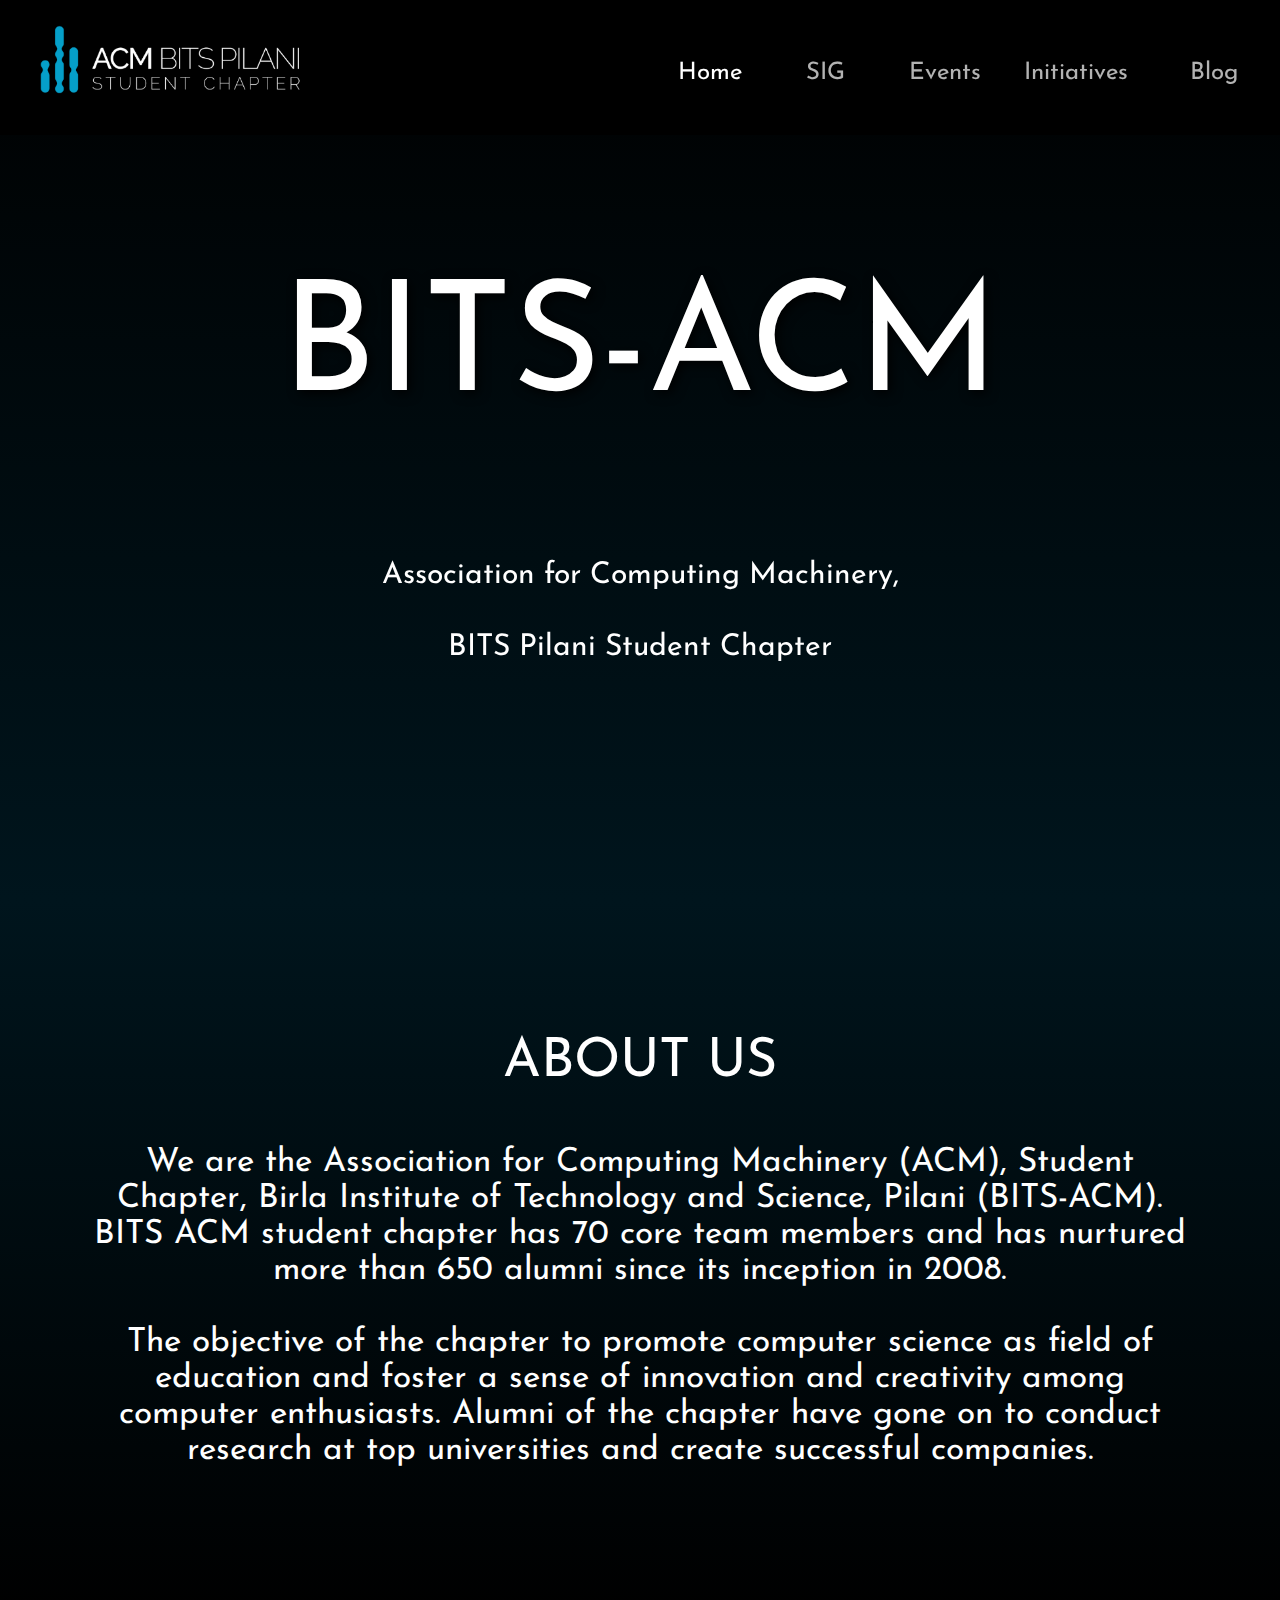
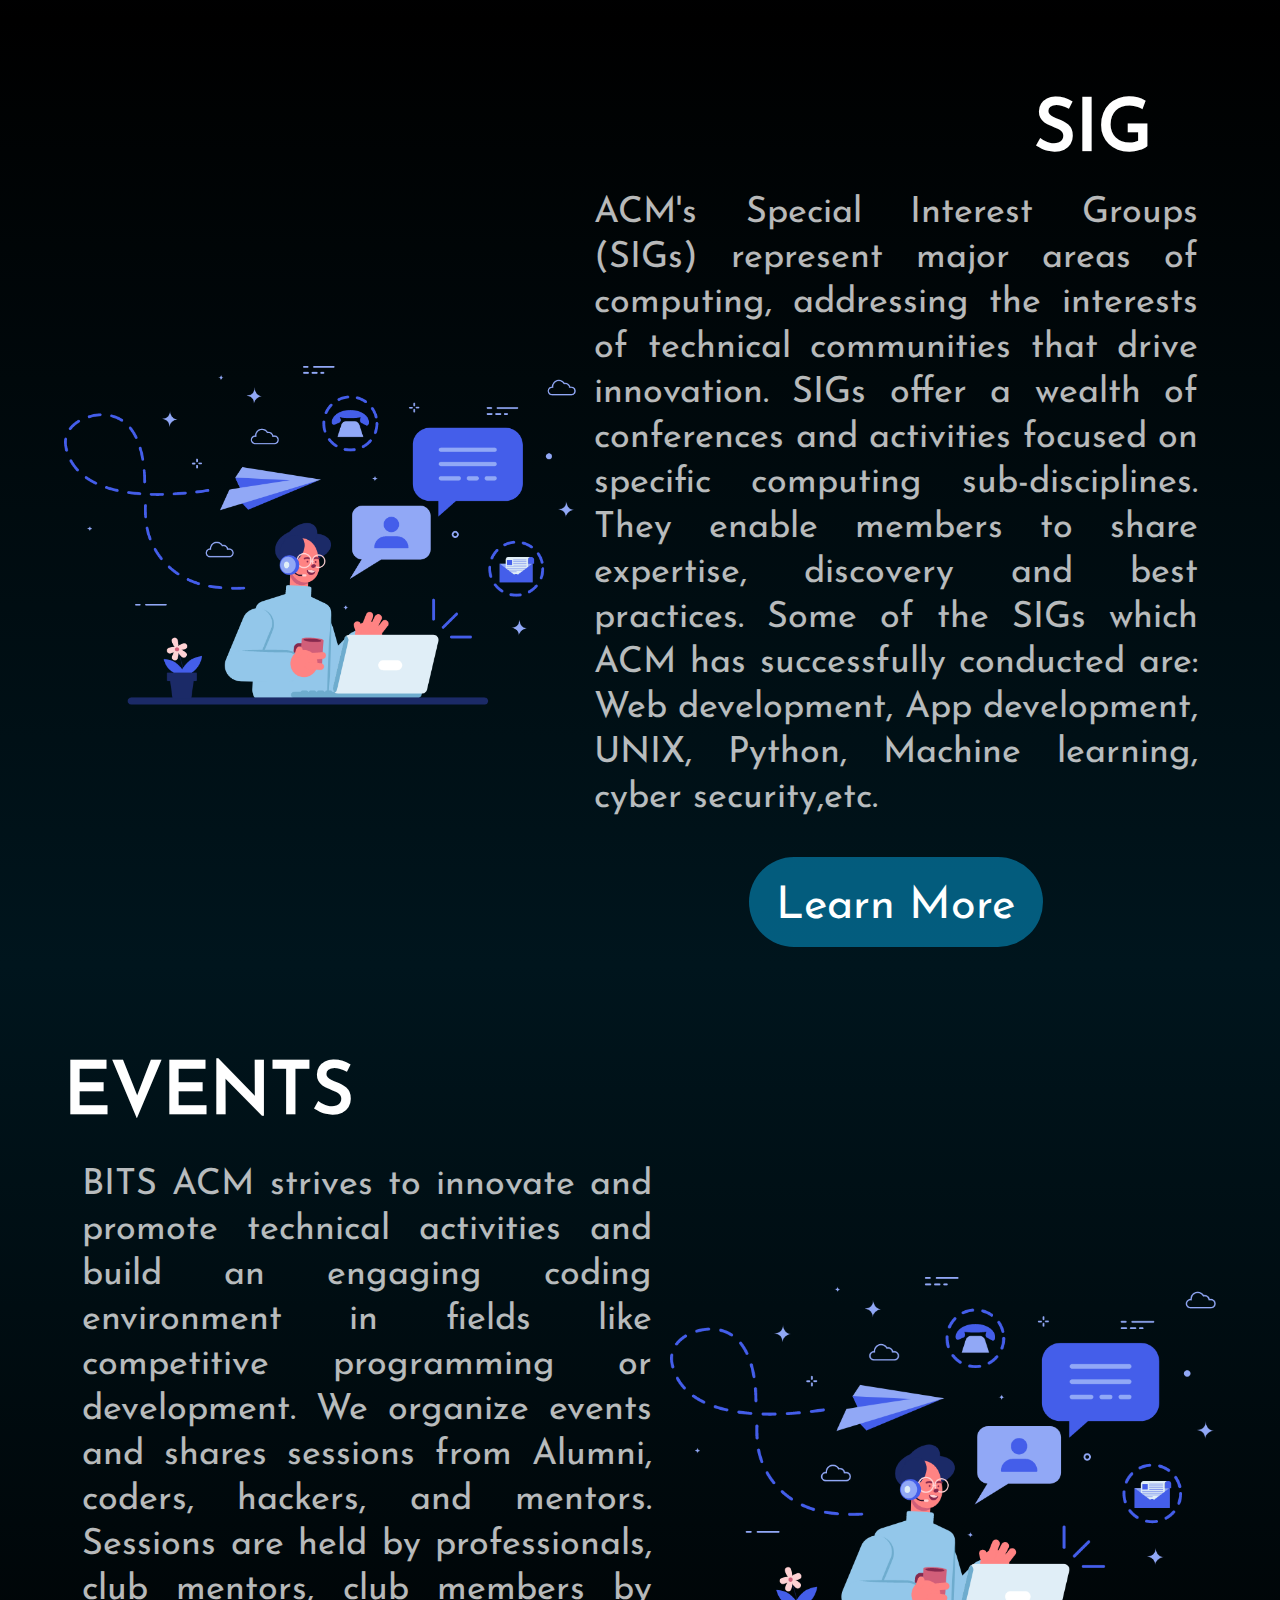
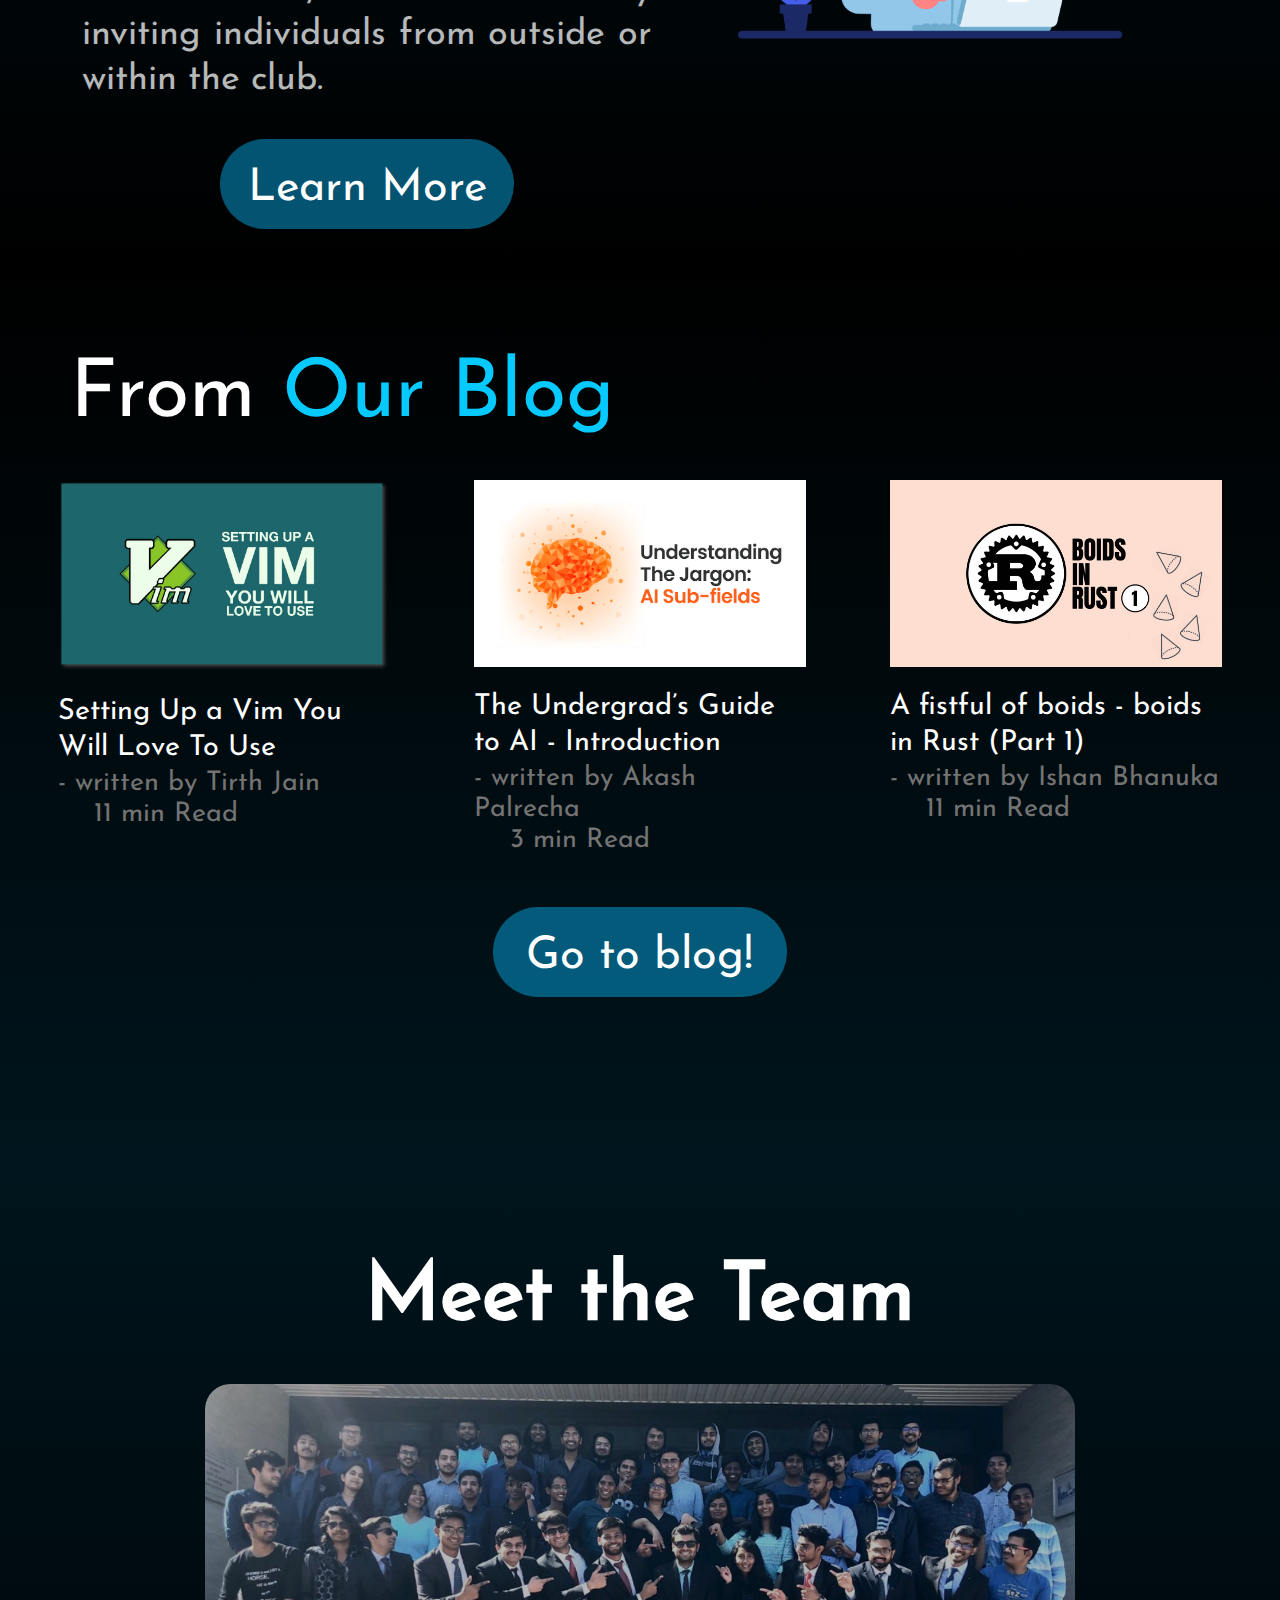
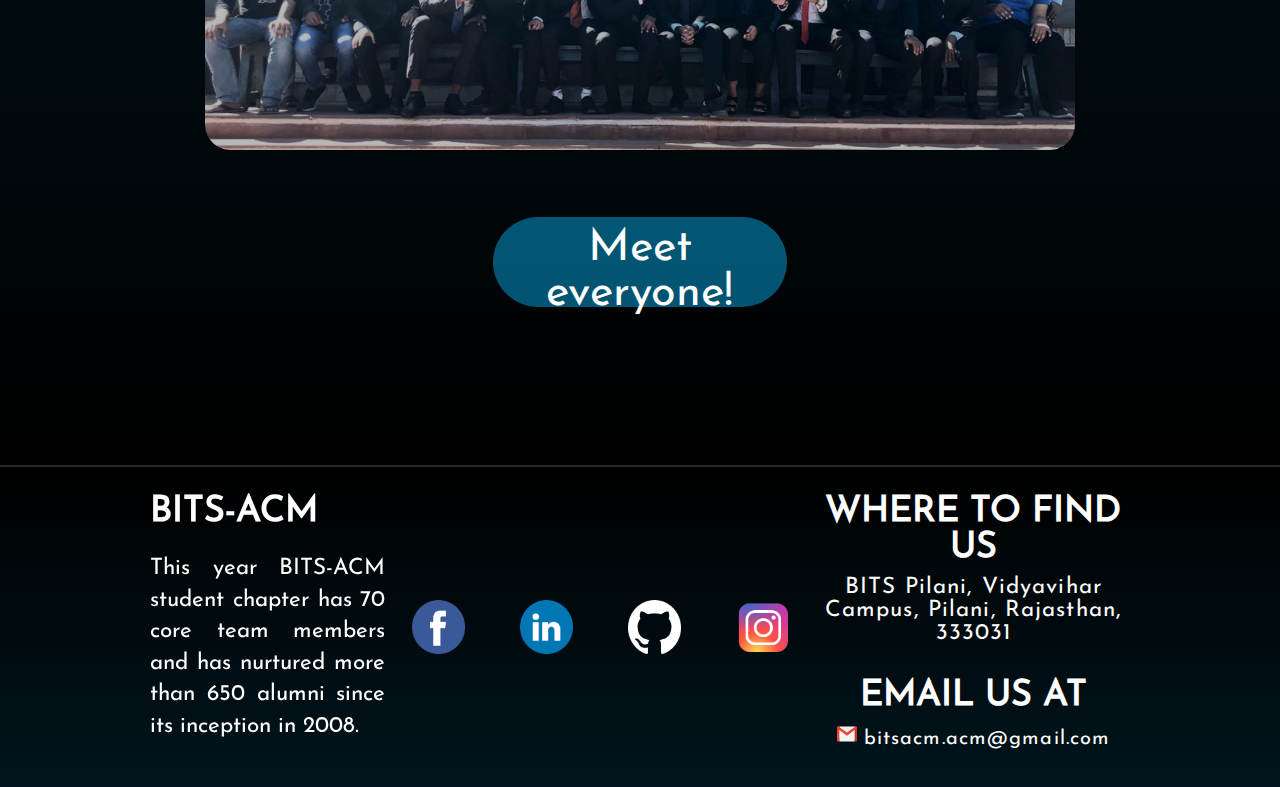
<file: index.html>
<!DOCTYPE html>
<html>
<head>
<meta charset="utf-8"/>
<meta http-equiv="X-UA-Compatible" content="IE=edge"/>
<meta name="viewport" content="width=device-width, initial-scale=1.0">
<title>BITS-ACM</title>
<link rel="stylesheet" type="text/css" id="applicationStylesheet" href="./css/Blog.css"/>
<link rel="stylesheet" type="text/css" id="applicationStylesheet" href="./css/Home.css"/>
<link rel="stylesheet" type="text/css" id="applicationStylesheet" href="./css/About_us.css"/>
<link rel="stylesheet" type="text/css" id="applicationStylesheet" href="./css/SIG.css"/>
<link rel="stylesheet" type="text/css" id="applicationStylesheet" href="./css/Events.css"/>
<link rel="stylesheet" type="text/css" id="applicationStylesheet" href="./css/Team.css"/>
<link rel="stylesheet" type="text/css" id="applicationStylesheet" href="./css/Achievement.css"/>
<link rel="stylesheet" href="https://cdnjs.cloudflare.com/ajax/libs/font-awesome/4.7.0/css/font-awesome.min.css">
</head>
<body>
	<div id="Web_1920__1">
		<svg class="Rectangle_8">
			<rect id="Rectangle_8" rx="0" ry="0" x="0" y="0" width="100vw" height="100%">
			</rect>
        </svg>
        <svg id="Rectangle_8_mobile_outer">
			<rect id="Rectangle_8_mobile" rx="0" ry="0" x="0" y="0" width="100%" height="100%">
			</rect>
		</svg>
        
        <div id="Group_1_n">
            <div id='Menu_bars' onclick="show_menu()">
                <i class="fa fa-bars"></i>
            </div>
            <div id='Close' onclick="hide_menu()">
                <i class="fa fa-times"></i>
            </div>
            <div id="Home">
                <a href="#">Home</a>
            </div>
            <div id="SIG">
                <a href="./SIG.html">SIG</a>
            </div>
            <div id="Events">
                <a href="./Events.html">Events</a>
            </div>
            <div id="Achievements_">
                <a href="#">Initiatives</a><br>
            </div>
            <div id="Blog">
                <a href="https://blog.bitsacm.in" target="_blank">Blog</a>
            </div>
            <img id="logo" src="skins/logo.png" etsrcs="skins/logo.png 1x, skins/logo@2x.png 2x">
        </div>
		<div>
			<div id="Group_1">
				<div id="BITS-ACM_" >
					BITS-ACM<br>
				</div>
				<div id="Association_for_Computing_Mach" >
					Association for Computing Machinery, <br/>BITS Pilani Student Chapter
				</div>
				<!-- <div id="building_the_future">
					#building_the_future
				</div> -->
			</div>
			<!-- <img id="ID3d_logo" src="skins/ID3d_logo.png" srcset="skins/ID3d_logo.png 1x, skins/ID3d_logo@2x.png 2x"> -->
		</div>
	</div>

	<div class="About_us">
		<div class="content-main">
			<div class="title">
				<b>ABOUT US</b>
				<br><br>
			</div>
			<div class="content">
				We are the Association for Computing Machinery (ACM), Student Chapter, Birla Institute of Technology and Science, Pilani (BITS-ACM). BITS ACM student chapter has 70 core team members and has nurtured more than 650 alumni since its inception in 2008.
				<br><br>
				The objective of the chapter to promote computer science as field of education and foster a sense of innovation and creativity among computer enthusiasts. Alumni of the chapter have gone on to conduct research at top universities and create successful companies.
			</div>
		</div>
	</div>

	<div id="SIG_content">
		<div id="SIG_img">
			<img src="./skins/Group 151.png">
		</div>
		<div id="SIG_text">
			<div id="SIG_heading">SIG</div>
			<div id="SIG_desc">ACM's Special Interest Groups (SIGs) represent major areas of computing, addressing the interests of technical communities that drive innovation. SIGs offer a wealth of conferences and activities focused on specific computing sub-disciplines. They enable members to share expertise, discovery and best practices. Some of the SIGs which ACM has successfully conducted are: Web development, App development, UNIX, Python, Machine learning, cyber security,etc.</div>
			<div id="SIG_Learn_more"><button id="SIG_Learn_more_button"><a href="./SIG.html">Learn More</a></button></div>
		</div>
	</div>

	<div id="Events_content">
		<div id="Events_text">
			<div id="Events_heading">EVENTS</div>
			<div id="Events_desc">BITS ACM strives to innovate and promote technical activities and build an engaging coding environment in fields like competitive programming or development. We organize events and shares sessions from Alumni, coders, hackers, and mentors. Sessions are held by professionals, club mentors, club members by inviting individuals from outside or within the club. </div>
			<div id="Events_Learn_more"><button id="Events_Learn_more_button"><a href="./Events.html">Learn More</a></button></div>
		</div>
		<div id="Events_img">
			<img src="./skins/Group 151.png">
		</div>
	</div>

    <div id="blog">
        <div id="From_Our_Blog">
            <span>From </span><span style="color:rgba(6,202,255,1);">Our Blog</span>
        </div>
        <div id="Blog_List">
            <div class="blog_item">
                <a href="https://blog.bitsacm.in/setting-up-vim/">
                    <div class="blog_img">
                        <img src="./skins/Image 6.png" >
                    </div>
                    <div class="blog_title">
                       <span> Setting Up a Vim You Will Love To Use</span>
                    </div>
                    <div class="blog_author">
                        <span>- written by Tirth Jain </span><br/> <span class="blog_time"> 11 min Read</span>
                    </div>
                </a>
            </div>
            <div class="blog_item">
                <a href="https://blog.bitsacm.in/the-undergrads-guide-to-ai-intro/">
                    <div class="blog_img">    
                        <img src="./skins/blog2.png" >
                    </div>
                    <div class="blog_title">
                        <span>The Undergrad’s Guide to AI - Introduction</span>
                    </div>
                    <div class="blog_author">
                        <span>- written by Akash Palrecha <br/><span class="blog_time"> 3 min Read</span></span>
                    </div>
                </a>
            </div>
            <div class="blog_item">
                <a href="https://blog.bitsacm.in/a-fistful-of-boids/">
                    <div class="blog_img">    
                        <img src="./skins/blog3.png" >
                    </div>
                    <div class="blog_title">
                        <span >A fistful of boids - boids in Rust (Part 1)</span>
                    </div>
                    <div class="blog_author">
                        <span> - written by Ishan Bhanuka<br/><span class="blog_time"> 11 min Read</span></span>
                    </div>
                </a>
                </div>
            </div>
        <div id="Go_To_Blog"><a class="button_link" href="https://blog.bitsacm.in/"><button id="Go_To_Blog_button">Go to blog!</button></a></div>
    </div>

	<div id="Team_content">
		<div id="Team_heading">
			Meet the Team
		</div>
		<div id="Team_img">
			<img src="./skins/team.png">
        </div>
        <div id="Meet_everyone"><a class="button_link" href="./Teams.html"><button id="Meet_everyone_button">Meet everyone!</button></a></div>
	</div>

<!-- 	
	<div class="Achievement_content">
		<div class="Achievements_Heading">
            ACHIEVEMENTS
        </div>
		<div class="Achievement_List">
            <div class="Achievement_Item">
                <div class="Achievement_Desc">
                    BITS-ACM is the winner of the Best Recruitment Model award for 2017.
                </div>
                <div class="Achievement_Img">
                    <img src="./skins/Image 7.png">
                </div>
            </div>
            <div class="Achievement_Item">
                <div class="Achievement_Img">
                    <img src="./skins/Image 8.png">
                </div>
                <div class="Achievement_Desc">
                    BITS-ACM has won the best ACM student chapter award consecutively for years 2013, 2014, 2015 and 2016.
                </div>
            </div>
        </div> 
	</div> -->
    <div style="border:0.1px solid rgb(44, 43, 43)">

    </div>

	<footer>
		<div class="centered clearfix">
			<div class="footer-links-holder">
			  <div class="footer_headings">BITS-ACM</div>
				<br>
				<div class="footer_text">This year BITS-ACM student chapter has 70 core team members and has nurtured more than 650 alumni since its inception in 2008.</div>
			</div>
			<div class="social_media_handles">
				<a href="https://www.facebook.com/" id="facebook">
				  <img src="./skins/fb.png">
				</a>
				<a href="https://www.linkedin.com/" id="linkedin">
                    <img src="./skins/linkedin.png">
                </a>
                <a href="https://github.com/bitsacm/" id="github">
                    <img src="./skins/github.png">
                </a>
				<a href="https://www.facebook.com/" id="instagram">
                    <img src="./skins/insta.png">
				</a>
            </div>
			<div class="footer-contact">
				<div class="footer_headings">WHERE TO FIND US</div>
				<p></i>
					 BITS Pilani, Vidyavihar Campus, Pilani, Rajasthan, 333031</p>
					 <br>
				<div class="footer_headings">EMAIL US AT</div>
				<p><img src="./skins/gmail.svg" height="20px;"><a href="mailto:bitsacm.acm@gmail.com" style="font-size: 20px;"> bitsacm.acm@gmail.com</p>
			 </div>

		  </div>

		</div>
		<!-- <div class="social_r">
			<a href="https://www.facebook.com/" class="facebook">
			  <img src="./skins/Rectangle 2.png">
			</a>
			<a href="https://twitter.com/" class="linkedin">
			  <img src="./skins/Rectangle 3.png">
			</a>
			<a href="https://www.linkedin.com/" class="github">
			  <img src="./skins/Rectangle 2.png">
			</a>
			<a href="https://www.facebook.com/" class="instagram">
			  <img src="./skins/Rectangle 3.png">
			</a>
		  </div> -->
    </footer>
    
</body>

<script>
    window.onorientationchange=()=>{
        window.location.reload(); 
    }
    function show_menu()
    {
        var x = document.getElementById("Rectangle_8_mobile_outer");
        x.style.visibility='visible';
        var y = document.getElementById("Close");
        y.style.visibility='visible';
        var z = document.getElementById("Menu_bars");
        z.style.visibility='hidden';
        var a = document.getElementById("Blog");
        a.style.visibility='visible';
        var b = document.getElementById("Home");
        b.style.visibility='visible';
        var c = document.getElementById("SIG");
        c.style.visibility='visible';
        var d = document.getElementById("Events");
        d.style.visibility='visible';
        var e = document.getElementById("Achievements_");
        e.style.visibility='visible';
        var f = document.getElementById("Group_1_n");
        f.style.backgroundColor='rgba(0,0,0,0)';

    }
    function hide_menu()
    {
        var x = document.getElementById("Rectangle_8_mobile_outer");
        x.style.visibility='hidden';
        var y = document.getElementById("Close");
        y.style.visibility='hidden';
        var z = document.getElementById("Menu_bars");
        z.style.visibility='visible';
        var a = document.getElementById("Blog");
        a.style.visibility='hidden';
        var b = document.getElementById("Home");
        b.style.visibility='hidden';
        var c = document.getElementById("SIG");
        c.style.visibility='hidden';
        var d = document.getElementById("Events");
        d.style.visibility='hidden';
        var e = document.getElementById("Achievements_");
        e.style.visibility='hidden';
        var f = document.getElementById("Group_1_n");
        f.style.backgroundColor='rgba(0,0,0,0.9)';
    }
</script>

</html>
</file>
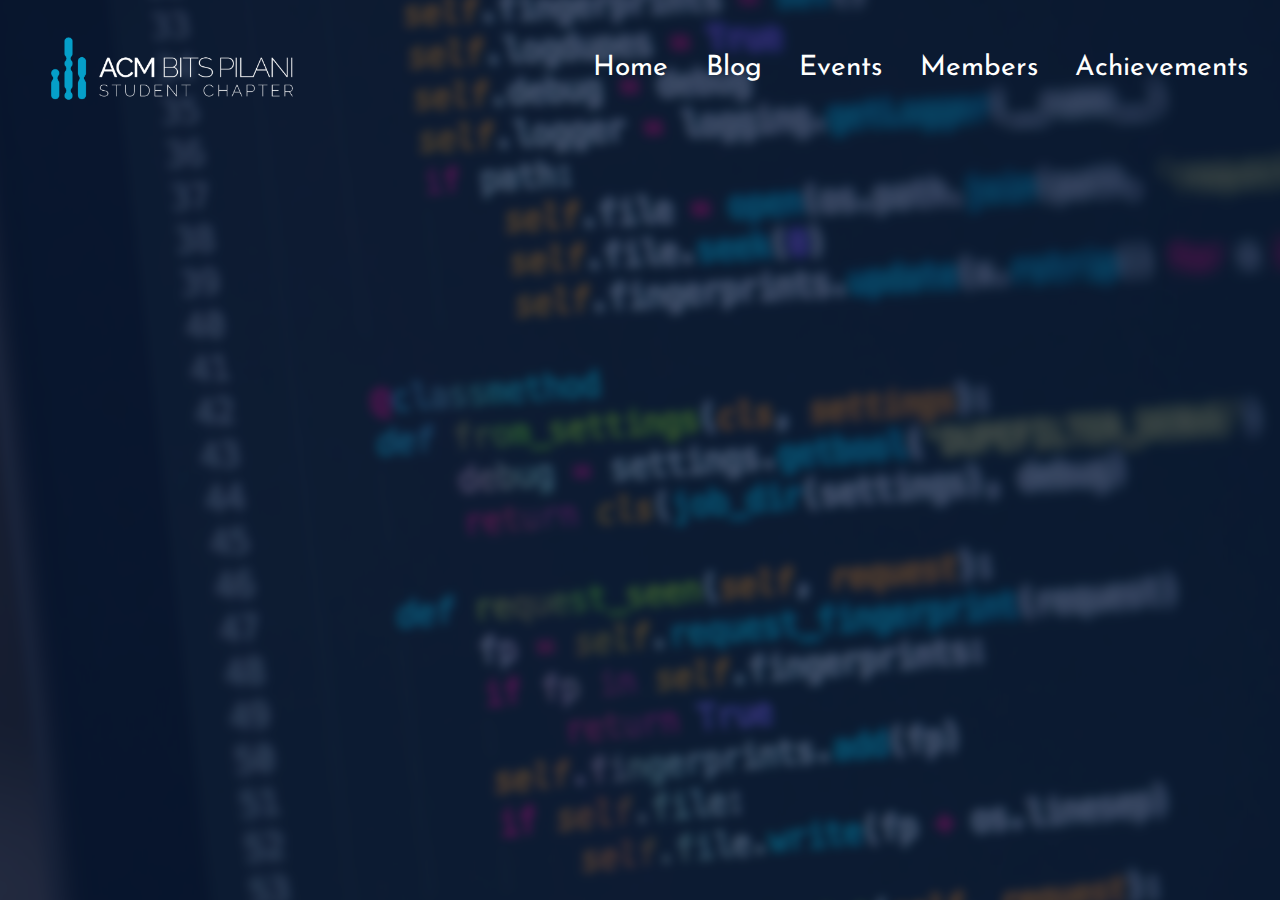
<file: about-us.html>
<!DOCTYPE html>
<html>
<head>
	<meta charset="utf-8">
	<meta name="viewport" content="width=device-width, inital-scale=1.0">
	<link rel="stylesheet" type="text/css" href="./css/home.css">
</head>
<body>
	<div id="bg">	
		<div id="background_overlay">
			<div class="navbar">
				<div id="nav_logo"></div>
				<div id="nav_items">
					<div class="nav_item"><a href="#">Home</a></div>
					<div class="nav_item"><a href="#">Blog</a></div>
					<div class="nav_item"><a href="#">Events</a></div>
					<div class="nav_item"><a href="#">Members</a></div>
					<div class="nav_item"><a href="#">Achievements</a></div>
				</div>
			</div>
		</div>
	</div>
</body>
</html>
</file>
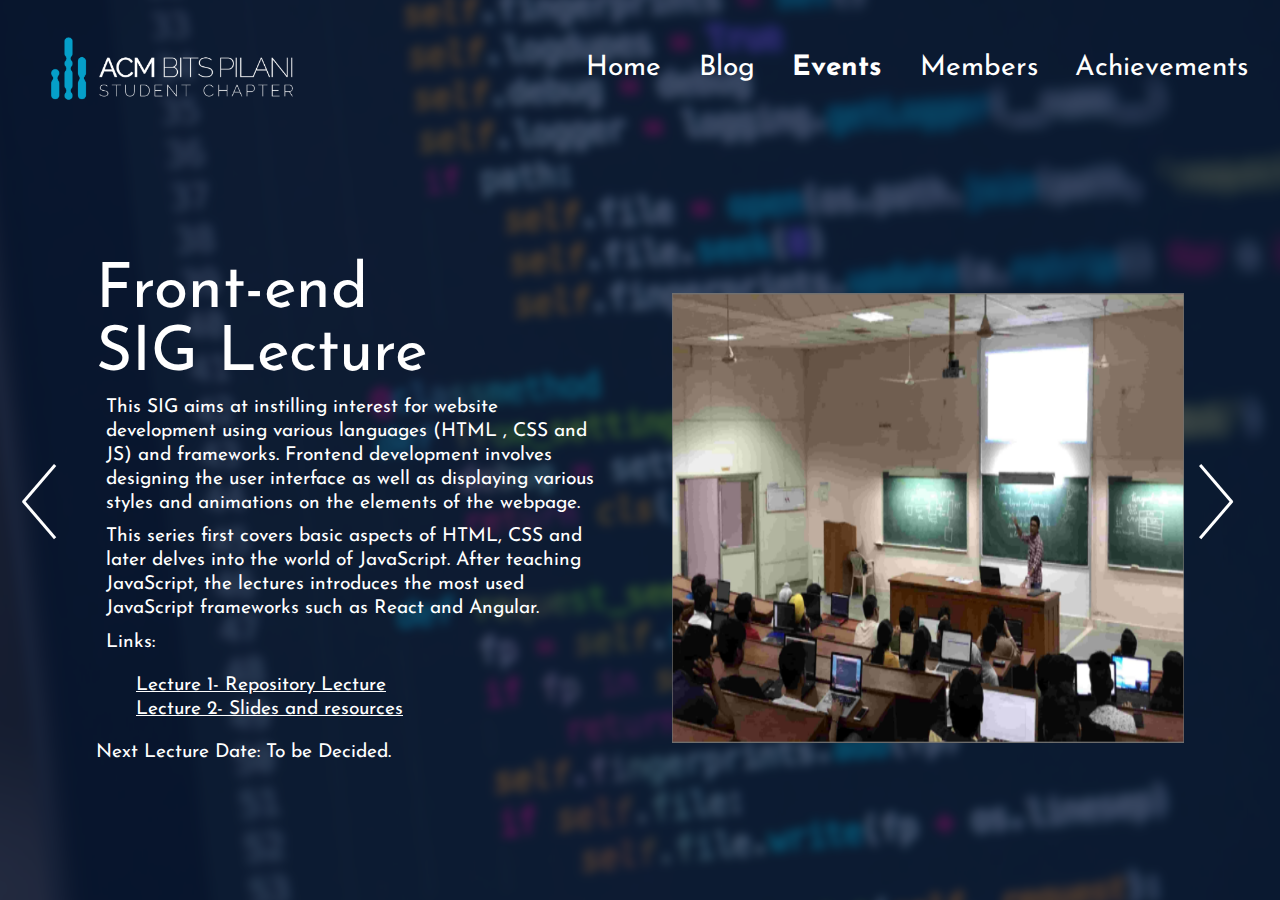
<file: events.html>
<!DOCTYPE html>
<html>
	<head>
		<meta charset="utf-8">
		<meta name="viewport" content="width=device-width, inital-scale=1.0">
		<link rel="stylesheet" type="text/css" href="./css/home.css">
	</head>
	<body>
		<div id="bg">	
			<div id="background_overlay">
				<div class="navbar">
					<div id="nav_logo"></div>
					<div id="nav_items">
						<div class="nav_item"><a href="./index.html">Home</a></div>
						<div class="nav_item"><a href="#">Blog</a></div>
						<div class="nav_item"><a href="#"><strong>Events</strong></a></div>
						<div class="nav_item"><a href="#">Members</a></div>
						<div class="nav_item"><a href="#">Achievements</a></div>
					</div>
				</div>

				<div class="events_sliders" id="left_slider" onclick="slideLeft()">
					<img src="./skins/line_1.png"> 
					<img src="./skins/line_2.png">
				</div>

				<div class="events_wrapper">
				<div class="events_container">
					<div class="event">
						<div class="event_contents">
							<div class="event_heading">
								Front-end <br> SIG Lecture
							</div>
							<div class="event_text">
							<p>This SIG aims at instilling interest for website development using various languages (HTML , CSS and JS) and frameworks.
							Frontend development involves designing the user interface as well as displaying various styles and animations on the elements of the webpage.</p>
							<p>This series first covers basic aspects of HTML, CSS and later delves into the world of JavaScript. After teaching JavaScript, the lectures introduces the most used JavaScript frameworks such as React and Angular.</p>
							<p>Links: <br>
								<ul>
									<li><a href="#">Lecture 1- Repository Lecture</a></li>
									<li><a href="#">Lecture 2- Slides and resources</a></li>
								</ul>
							Next Lecture Date: To be Decided.
							</p>
							</div>
						</div>
						<div class="event_image">
							<img src="./skins/component_1.png">
						</div>
					</div>
					<div class="event">
						<div class="event_contents">
							<div class="event_heading">
								CISCO Capture The Flag Workshop
							</div>
							<div class="event_text">
							<p>	A two-day Talk + Workshop on Hacking conducted by <br><strong>Kaarthik Sivakumar </strong> & <strong> Shyam Sundar Ramaswami</strong> from<br> #CISCO</p>
							<p>	The participants got hand-on experience with running Kali Linux and got to work on actual malware! <br></p>
							<p>	BITS ACM thanks the whole team from CISCO for making this event a huge success. We hope to do more such events in the future!</p>
							</div>
						</div>
						<div class="event_image">
							<img src="./skins/cisco.png">
						</div>
					</div>
					<!-- <div class="event">
						<div class="event_contents">
							<div class="event_heading">
								Front-end <br> SIG Lecture
							</div>
							<div class="event_text">
							This SIG aims at instilling interest for website development using various languages (HTML , CSS and JS) and frameworks.
							Frontend development involves designing the user interface as well as displaying various styles and animations on the elements of the webpage. 
							This series first covers basic aspects of HTML, CSS and later delves into the world of JavaScript. After teaching JavaScript, the lectures introduces the most used JavaScript frameworks such as React and Angular. 
							Links: 
								<a href="#">Lecture 1- Repository Lecture</a><br>
								<a href="#">Lecture 2- Slides and resources</a><br>
							Next Lecture Date: To be Decided.
							</div>
						</div>
						<div class="event_image">
							<img src="./skins/component_1.png">
						</div>
					</div> -->
				</div>
					</div>
				
				<div class="events_sliders" id="right_slider" onclick="slideRight()">
					<img src="./skins/line_2.png">
					<img src="./skins/line_1.png"> 
				</div>
					
			</div>
		</div>
	</body>
	<script>
		let i=0;
		let a=("<div>yo</div>")
		function slideLeft(){
			++i;
			document.getElementsByClassName('events_container')[0].style.left=i*100+'vw';
		}
		function slideRight(){
			--i;
			document.getElementsByClassName('events_container')[0].style.left=i*100+'vw';
		}

	</script>
</html>
</file>
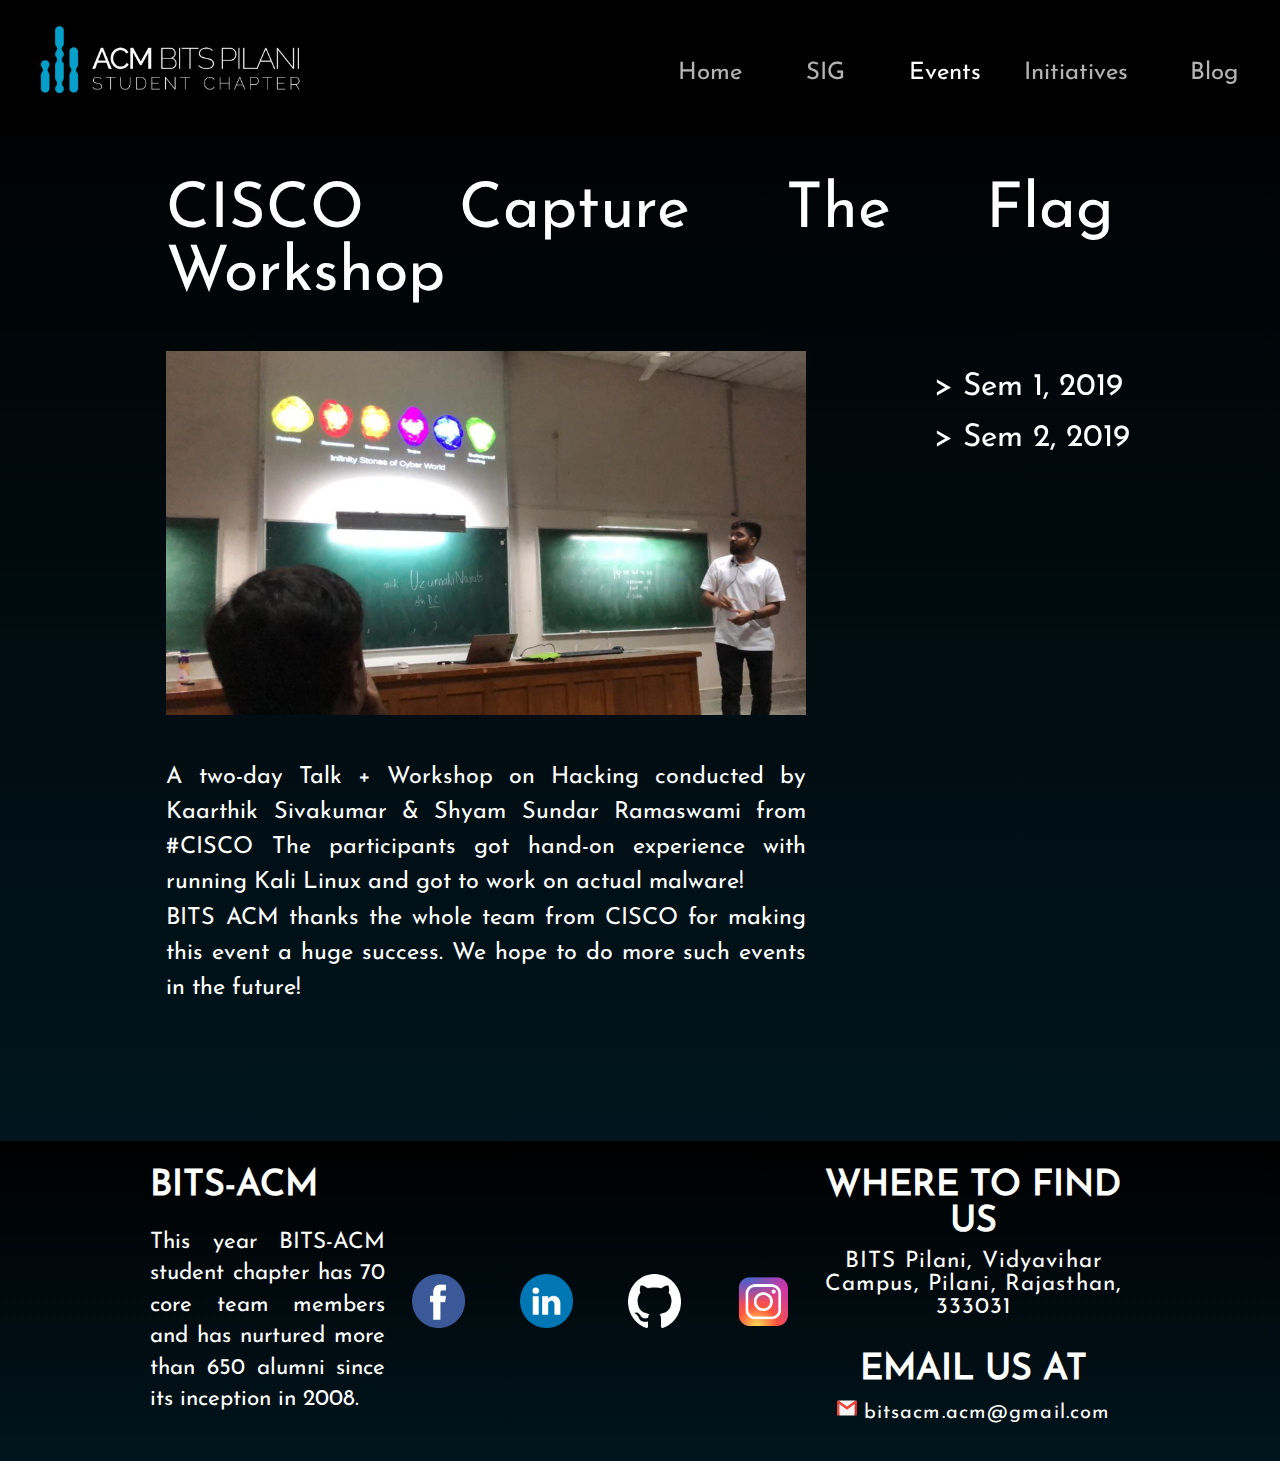
<file: Events.html>
<!DOCTYPE html>
<html>
<head>
<meta charset="utf-8"/>
<meta http-equiv="X-UA-Compatible" content="IE=edge"/>
<meta name="viewport" content="width=device-width, initial-scale=1.0">
<title>BITS-ACM Events</title>
<link rel="stylesheet" type="text/css" id="applicationStylesheet" href="./css/Home.css"/>
<link rel="stylesheet" type="text/css" id="applicationStylesheet" href="./css/Achievement.css"/>
<link rel="stylesheet" type="text/css" id="applicationStylesheet" href="./css/EventPage.css"/>
<link rel="stylesheet" href="https://cdnjs.cloudflare.com/ajax/libs/font-awesome/4.7.0/css/font-awesome.min.css">
</head>
<body>
    <svg class="Rectangle_8">
        <rect id="Rectangle_8" rx="0" ry="0" x="0" y="0" width="100vw" height="100%">
        </rect>
    </svg>
    <svg id="Rectangle_8_mobile_outer">
        <rect id="Rectangle_8_mobile" rx="0" ry="0" x="0" y="0" width="100%" height="100%">
        </rect>
    </svg>
    
    <div id="Group_1_n">
        <div id='Menu_bars' onclick="show_menu()">
            <i class="fa fa-bars"></i>
        </div>
        <div id='Close' onclick="hide_menu()">
            <i class="fa fa-times"></i>
        </div>
        <div id="Home">
            <a href="./index.html">Home</a>
        </div>
        <div id="SIG">
            <a href="./SIG.html">SIG</a>
        </div>
        <div id="Events">
            <a href="#">Events</a>
        </div>
        <div id="Achievements_">
            <a href="#">Initiatives</a><br>
        </div>
        <div id="Blog">
            <a href="https://blog.bitsacm.in" target="_blank">Blog</a>
        </div>
        <img id="logo" src="skins/logo.png" etsrcs="skins/logo.png 1x, skins/logo@2x.png 2x">
    </div>

	<div class="Events">
        <div id="Event1">
            <div id="heading1">
                CISCO Capture The Flag Workshop
            </div>
            <div class="Event_content">
                <div class="Event_stuff">
                    <div class="Event_img"><img id="image1" src="./images/Image 13.png" ></img></div>
                    <div class="Event_text">
                        A two-day Talk + Workshop on Hacking conducted by Kaarthik Sivakumar & Shyam Sundar Ramaswami from #CISCO The participants got hand-on experience with running Kali Linux and got to work on actual malware!<br> BITS ACM thanks the whole team from CISCO for making this event a huge success. We hope to do more such events in the future!
                    </div>
                </div>
                <div id="side_bar">
                    <div class="sem" id="sem1" onclick="show_side_bar(this)">
                        > Sem 1, 2019
                        <div id="sub_event1">
                            -Hour of Code<br>-Checkmate
                        </div>
                    </div>
                    
                    <div class="sem" id="sem2" onclick="show_side_bar(this)">
                        > Sem 2, 2019
                        <div id="sub_event2">
                            -Hour of Code<br>-Checkmate
                        </div>
                    </div>
                </div>
            </div>
            
        </div>
    </div>

	<footer>
		<div class="centered clearfix">
			<div class="footer-links-holder">
			  <div class="footer_headings">BITS-ACM</div>
				<br>
				<div class="footer_text">This year BITS-ACM student chapter has 70 core team members and has nurtured more than 650 alumni since its inception in 2008.</div>
			</div>
			<div class="social_media_handles">
				<a href="https://www.facebook.com/" id="facebook">
				  <img src="./skins/fb.png">
				</a>
				<a href="https://www.linkedin.com/" id="linkedin">
                    <img src="./skins/linkedin.png">
                </a>
                <a href="https://github.com/bitsacm/" id="github">
                    <img src="./skins/github.png">
                </a>
				<a href="https://www.facebook.com/" id="instagram">
                    <img src="./skins/insta.png">
				</a>
            </div>
			<div class="footer-contact">
				<div class="footer_headings">WHERE TO FIND US</div>
				<p></i>
					 BITS Pilani, Vidyavihar Campus, Pilani, Rajasthan, 333031</p>
					 <br>
				<div class="footer_headings">EMAIL US AT</div>
				<p><img src="./skins/gmail.svg" height="20px;"><a href="mailto:bitsacm.acm@gmail.com" style="font-size: 20px;"> bitsacm.acm@gmail.com</p>
			 </div>

		  </div>

		</div>
		<!-- <div class="social_r">
			<a href="https://www.facebook.com/" class="facebook">
			  <img src="./skins/Rectangle 2.png">
			</a>
			<a href="https://twitter.com/" class="linkedin">
			  <img src="./skins/Rectangle 3.png">
			</a>
			<a href="https://www.linkedin.com/" class="github">
			  <img src="./skins/Rectangle 2.png">
			</a>
			<a href="https://www.facebook.com/" class="instagram">
			  <img src="./skins/Rectangle 3.png">
			</a>
		  </div> -->
    </footer>
</body>

<script>
    window.onorientationchange=()=>{
        window.location.reload(); 
    }
    function show_side_bar(elem)
    {
        parent=document.getElementById(elem.id);
        children=parent.children[0];
        x=document.getElementById(children.id);
        if(x.style.display=='block'){
            x.style.display='none';
        }
        else{
            x.style.display='block';
        }

    }

    function show_menu()
    {
        var x = document.getElementById("Rectangle_8_mobile_outer");
        x.style.visibility='visible';
        var y = document.getElementById("Close");
        y.style.visibility='visible';
        var z = document.getElementById("Menu_bars");
        z.style.visibility='hidden';
        var a = document.getElementById("Blog");
        a.style.visibility='visible';
        var b = document.getElementById("Home");
        b.style.visibility='visible';
        var c = document.getElementById("SIG");
        c.style.visibility='visible';
        var d = document.getElementById("Events");
        d.style.visibility='visible';
        var e = document.getElementById("Achievements_");
        e.style.visibility='visible';
        var f = document.getElementById("Group_1_n");
        f.style.backgroundColor='rgba(0,0,0,0)';

    }
    function hide_menu()
    {
        var x = document.getElementById("Rectangle_8_mobile_outer");
        x.style.visibility='hidden';
        var y = document.getElementById("Close");
        y.style.visibility='hidden';
        var z = document.getElementById("Menu_bars");
        z.style.visibility='visible';
        var a = document.getElementById("Blog");
        a.style.visibility='hidden';
        var b = document.getElementById("Home");
        b.style.visibility='hidden';
        var c = document.getElementById("SIG");
        c.style.visibility='hidden';
        var d = document.getElementById("Events");
        d.style.visibility='hidden';
        var e = document.getElementById("Achievements_");
        e.style.visibility='hidden';
        var f = document.getElementById("Group_1_n");
        f.style.backgroundColor='rgba(0,0,0,0.9)';
    }
</script>

</html>
</file>
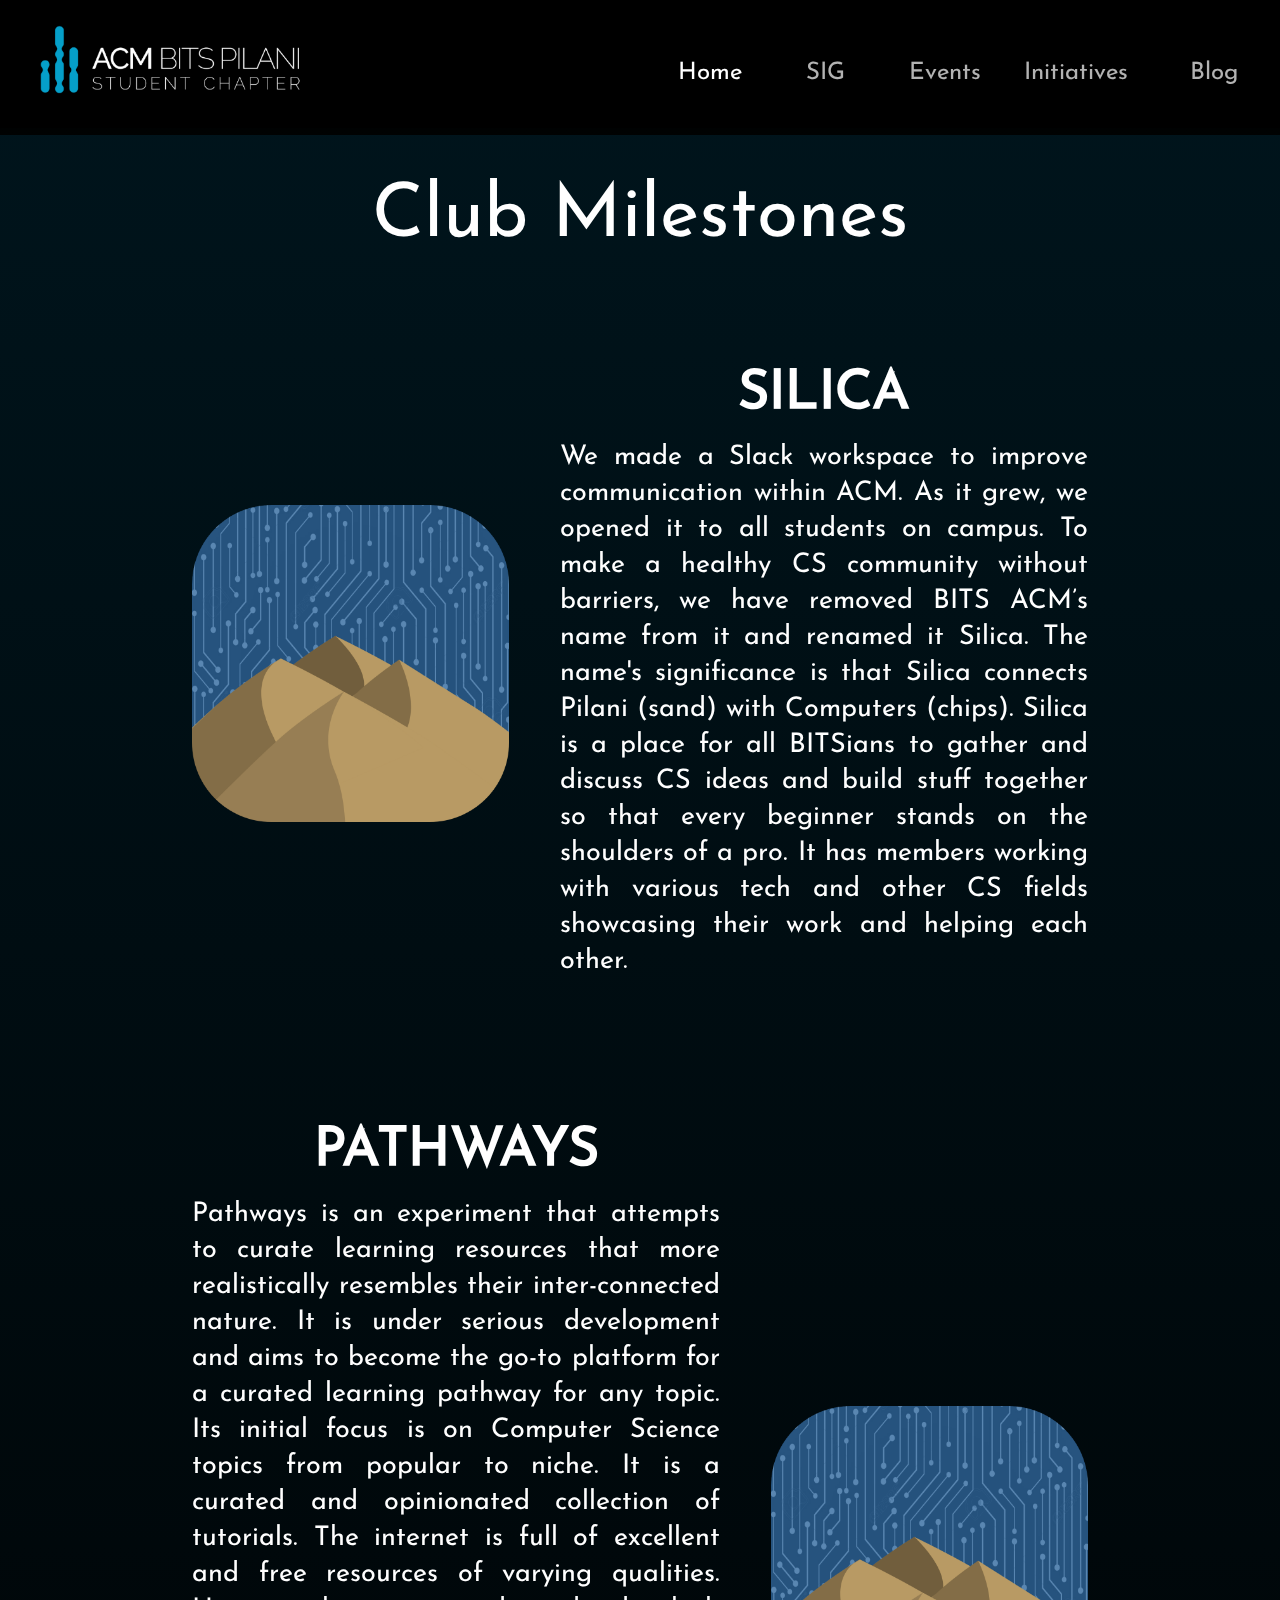
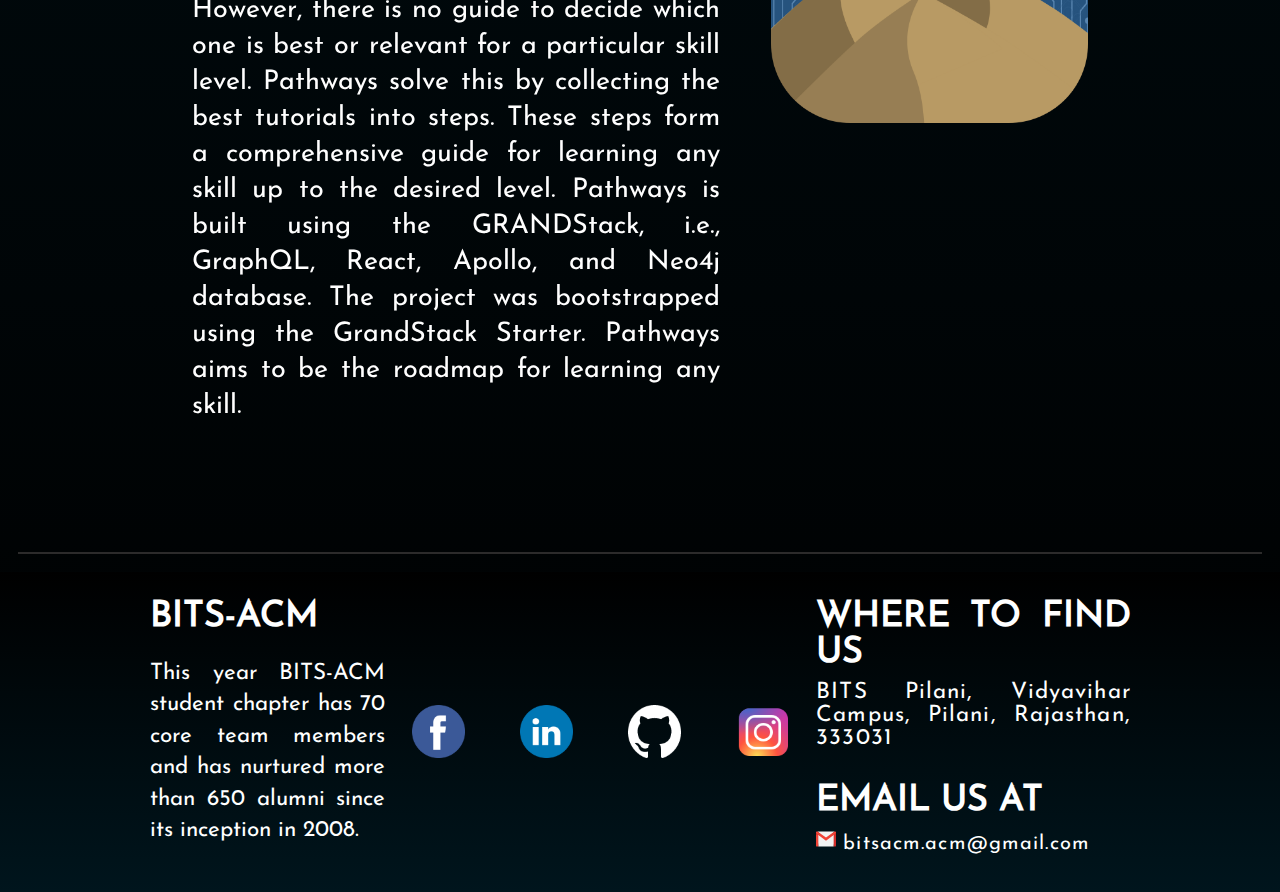
<file: Initiatives.html>
<!DOCTYPE html>
<html>
<head>
<meta charset="utf-8"/>
<meta http-equiv="X-UA-Compatible" content="IE=edge"/>
<meta name="viewport" content="width=device-width, initial-scale=1.0">
<title>BITS-ACM Initiatives</title>
<link rel="stylesheet" href="https://cdnjs.cloudflare.com/ajax/libs/font-awesome/4.7.0/css/font-awesome.min.css">
<link rel="stylesheet" type="text/css" id="applicationStylesheet" href="./css/Home.css"/>
<link rel="stylesheet" type="text/css" id="applicationStylesheet" href="./css/Achievement.css"/>
<link rel="stylesheet" type="text/css" id="applicationStylesheet" href="./css/Initiatives.css"/>
<link rel="stylesheet" href="https://cdnjs.cloudflare.com/ajax/libs/font-awesome/4.7.0/css/font-awesome.min.css">

</head>
<body>
    <svg class="Rectangle_8">
        <rect id="Rectangle_8" rx="0" ry="0" x="0" y="0" width="100vw" height="100%">
        </rect>
    </svg>
    <svg id="Rectangle_8_mobile_outer">
        <rect id="Rectangle_8_mobile" rx="0" ry="0" x="0" y="0" width="100%" height="100%">
        </rect>
    </svg>
    
    <div id="Group_1_n">
        <div id='Menu_bars' onclick="show_menu()">
            <i class="fa fa-bars"></i>
        </div>
        <div id='Close' onclick="hide_menu()">
            <i class="fa fa-times"></i>
        </div>
        <div id="Home">
            <a href="./index.html">Home</a>
        </div>
        <div id="SIG">
            <a href="./SIG.html">SIG</a>
        </div>
        <div id="Events">
            <a href="#">Events</a>
        </div>
        <div id="Achievements_">
            <a href="#">Initiatives</a><br>
        </div>
        <div id="Blog">
            <a href="https://blog.bitsacm.in" target="_blank">Blog</a>
        </div>
        <img id="logo" src="skins/logo.png" etsrcs="skins/logo.png 1x, skins/logo@2x.png 2x">
    </div>

    <div class="content">
        <div id="Club_Milestones_title">
            Club Milestones
        </div>
       
        <div class="Milestone"  id="Milestone_1">
            <div class="Milestone_container">
                <div class="Milestone_img"><img src="./skins/silica.png"></div>
                <div class="Milestone_content">
                    <div class="Milestone_text">
                        <div class="Milestone_title">SILICA</div>
                        We made a Slack workspace to improve communication within ACM. As it grew, we opened it to all students on campus. To make a healthy CS community without barriers, we have removed BITS ACM’s name from it and renamed it Silica. The name's significance is that Silica connects Pilani (sand) with Computers (chips). Silica is a place for all BITSians to gather and discuss CS ideas and build stuff together so that every beginner stands on the shoulders of a pro. It has members working with various tech and other CS fields showcasing their work and helping each other. 
                    </div>
                </div>
            </div>
        </div>
        <div class="Milestone" id="Milestone_2">
            <div class="Milestone_container">
                <div class="Milestone_content">
                    <div class="Milestone_text">
                        <div class="Milestone_title">PATHWAYS</div>
                        Pathways is an experiment that attempts to curate learning resources that more realistically resembles their inter-connected nature. It is under serious development and aims to become the go-to platform for a curated learning pathway for any topic. Its initial focus is on Computer Science topics from popular to niche. It is a curated and opinionated collection of tutorials. The internet is full of excellent and free resources of varying qualities. However, there is no guide to decide which one is best or relevant for a particular skill level. Pathways solve this by collecting the best tutorials into steps. These steps form a comprehensive guide for learning any skill up to the desired level. Pathways is built using the GRANDStack, i.e., GraphQL, React, Apollo, and Neo4j database. The project was bootstrapped using the GrandStack Starter.  Pathways aims to be the roadmap for learning any skill.
                    </div>
                </div>
                <div class="Milestone_img"><img src="./skins/silica.png"></div>
            </div>
        </div>
    </div>
    <div style="border:0.1px solid rgb(44, 43, 43); margin: 2vh;"></div>

    <footer>
		<div class="centered clearfix">
			<div class="footer-links-holder">
			  <div class="footer_headings">BITS-ACM</div>
				<br>
				<span class="footer_text">This year BITS-ACM student chapter has 70 core team members and has nurtured more than 650 alumni since its inception in 2008.</span>
			</div>
			<div class="social_media_handles">
				<a href="https://www.facebook.com/" id="facebook">
				  <img src="./skins/fb.png">
				</a>
				<a href="https://www.linkedin.com/" id="linkedin">
                    <img src="./skins/linkedin.png">
                </a>
                <a href="https://github.com/bitsacm/" id="github">
                    <img src="./skins/github.png">
                </a>
				<a href="https://www.facebook.com/" id="instagram">
                    <img src="./skins/insta.png">
				</a>
            </div>
			<div class="footer-contact">
				<div class="footer_headings">WHERE TO FIND US</div>
				<p></i>
					 BITS Pilani, Vidyavihar Campus, Pilani, Rajasthan, 333031</p>
					 <br>
				<div class="footer_headings">EMAIL US AT</div>
				<p><img src="./skins/gmail.svg" height="20px;"><a href="mailto:bitsacm.acm@gmail.com" style="font-size: 20px;"> bitsacm.acm@gmail.com</p>
			 </div>

		  </div>

		</div>
		<!-- <div class="social_r">
			<a href="https://www.facebook.com/" class="facebook">
			  <img src="./skins/Rectangle 2.png">
			</a>
			<a href="https://twitter.com/" class="linkedin">
			  <img src="./skins/Rectangle 3.png">
			</a>
			<a href="https://www.linkedin.com/" class="github">
			  <img src="./skins/Rectangle 2.png">
			</a>
			<a href="https://www.facebook.com/" class="instagram">
			  <img src="./skins/Rectangle 3.png">
			</a>
		  </div> -->
    </footer>
</body>
<script>

    function show_menu()
    {
        var x = document.getElementById("Rectangle_8_mobile_outer");
        x.style.visibility='visible';
        var y = document.getElementById("Close");
        y.style.visibility='visible';
        var z = document.getElementById("Menu_bars");
        z.style.visibility='hidden';
        var a = document.getElementById("Blog");
        a.style.visibility='visible';
        var b = document.getElementById("Home");
        b.style.visibility='visible';
        var c = document.getElementById("SIG");
        c.style.visibility='visible';
        var d = document.getElementById("Events");
        d.style.visibility='visible';
        var e = document.getElementById("Achievements_");
        e.style.visibility='visible';
        var f = document.getElementById("Group_1_n");
        f.style.backgroundColor='rgba(0,0,0,0)';

    }
    function hide_menu()
    {
        var x = document.getElementById("Rectangle_8_mobile_outer");
        x.style.visibility='hidden';
        var y = document.getElementById("Close");
        y.style.visibility='hidden';
        var z = document.getElementById("Menu_bars");
        z.style.visibility='visible';
        var a = document.getElementById("Blog");
        a.style.visibility='hidden';
        var b = document.getElementById("Home");
        b.style.visibility='hidden';
        var c = document.getElementById("SIG");
        c.style.visibility='hidden';
        var d = document.getElementById("Events");
        d.style.visibility='hidden';
        var e = document.getElementById("Achievements_");
        e.style.visibility='hidden';
        var f = document.getElementById("Group_1_n");
        f.style.backgroundColor='rgba(0,0,0,0.9)';
    }
</script>
</html>
</file>
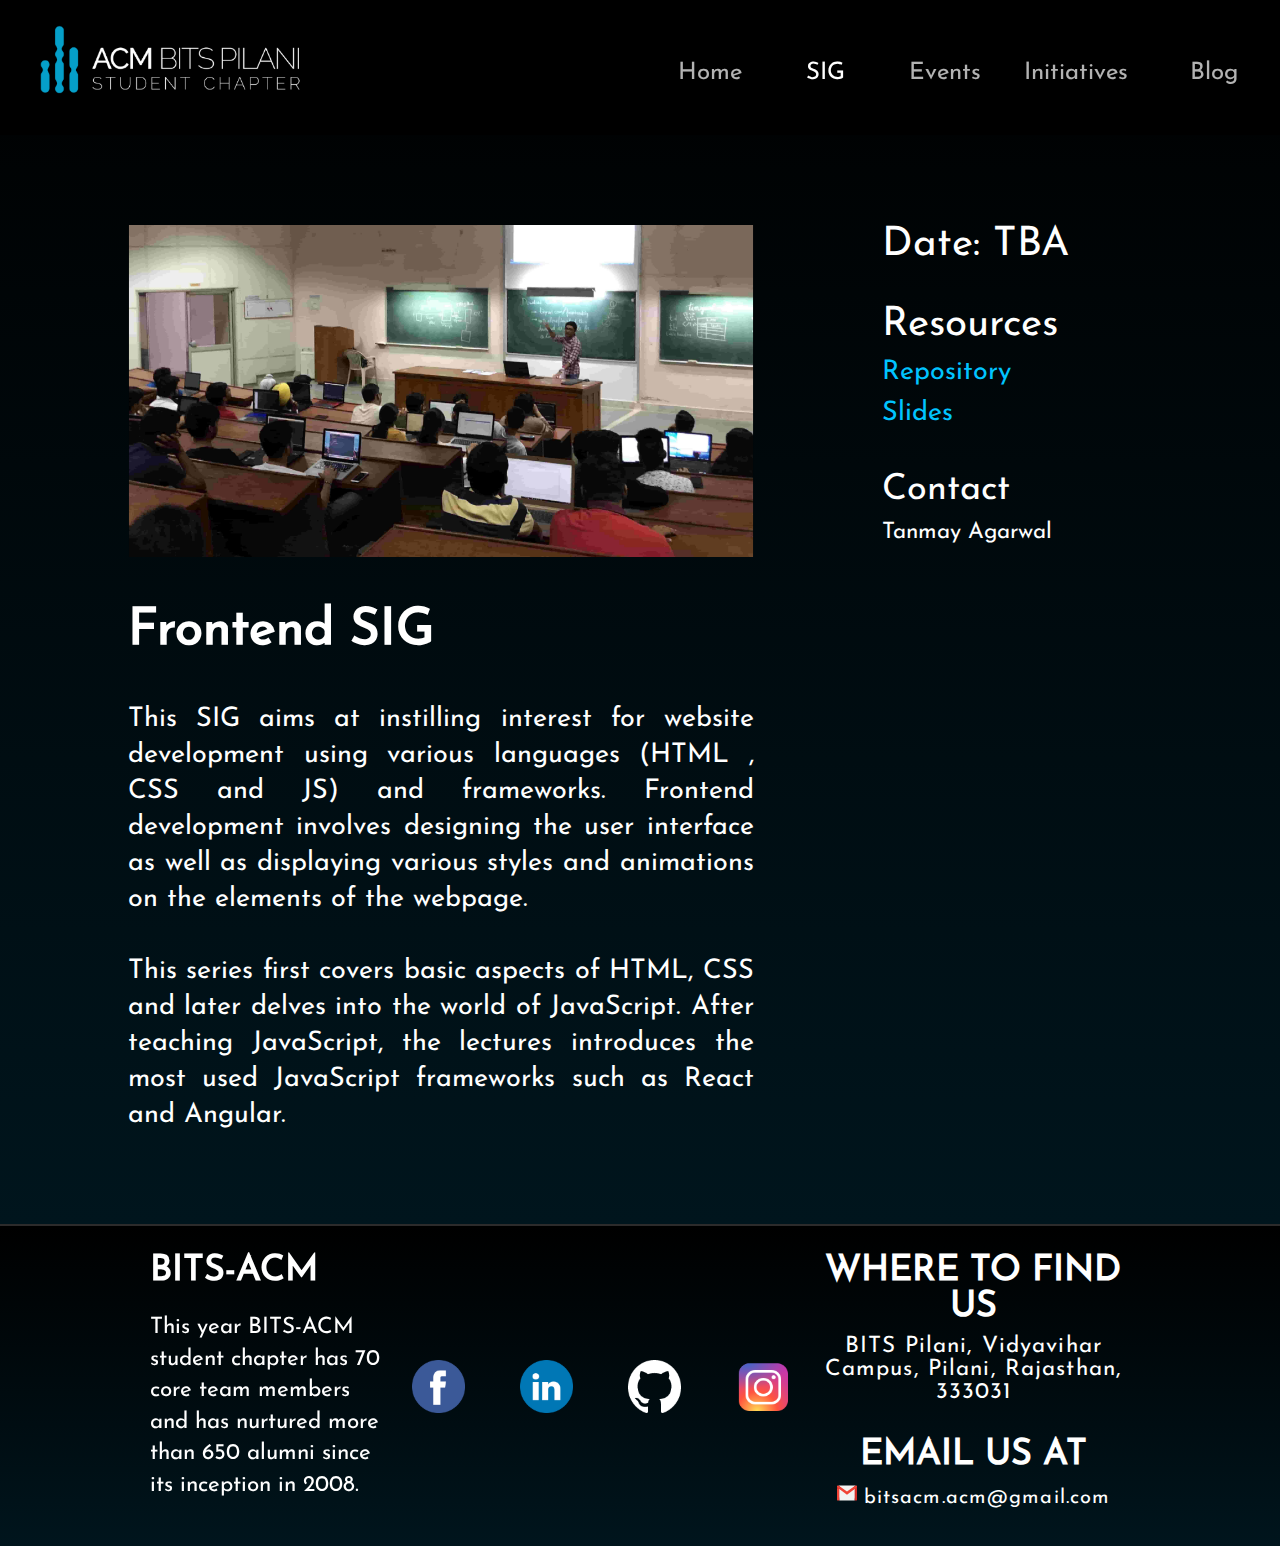
<file: SIG.html>
<!DOCTYPE html>
<html lang="en">
  <head>
    <meta charset="UTF-8" />
    <meta name="viewport" content="width=device-width, initial-scale=1.0" />
    <link rel="stylesheet" type="text/css" id="applicationStylesheet" href="./css/Home.css"/>
    <link rel="stylesheet" type="text/css" id="applicationStylesheet" href="./css/Achievement.css"/>
    <link rel="stylesheet" type="text/css" id="applicationStylesheet" href="./css/SIG_main.css" />
    <!-- <link href="https://fonts.googleapis.com/css2?family=Open+Sans:wght@300;400;700&display=swap" rel="stylesheet"/> -->
    <link rel="stylesheet" href="https://cdnjs.cloudflare.com/ajax/libs/font-awesome/4.7.0/css/font-awesome.min.css">
    <title>BITS-ACM SIGs</title>
  </head>
  <body>
    <svg class="Rectangle_8">
        <rect id="Rectangle_8" rx="0" ry="0" x="0" y="0" width="100vw" height="100%">
        </rect>
    </svg>
    <svg id="Rectangle_8_mobile_outer">
        <rect id="Rectangle_8_mobile" rx="0" ry="0" x="0" y="0" width="100%" height="100%">
        </rect>
    </svg>
    
    <div id="Group_1_n">
        <div id='Menu_bars' onclick="show_menu()">
            <i class="fa fa-bars"></i>
        </div>
        <div id='Close' onclick="hide_menu()">
            <i class="fa fa-times"></i>
        </div>
        <div id="Home">
            <a href="./index.html">Home</a>
        </div>
        <div id="SIG">
            <a href="#">SIG</a>
        </div>
        <div id="Events">
            <a href="./Events.html">Events</a>
        </div>
        <div id="Achievements_">
            <a href="#">Initiatives</a><br>
        </div>
        <div id="Blog">
            <a href="https://blog.bitsacm.in" target="_blank">Blog</a>
        </div>
        <img id="logo" src="skins/logo.png" etsrcs="skins/logo.png 1x, skins/logo@2x.png 2x">
    </div>
    <div class="container">
      <div class="leftContainer">
        <div class="imageContainer">
          <img class="image" src="./images/sig.png" />
        </div>
        <div class="heading">Frontend SIG</div>
        <div class="text">
          This SIG aims at instilling interest for website development using
          various languages (HTML , CSS and JS) and frameworks. Frontend
          development involves designing the user interface as well as
          displaying various styles and animations on the elements of the
          webpage.
          <br />
          <br />
          This series first covers basic aspects of HTML, CSS and later delves
          into the world of JavaScript. After teaching JavaScript, the lectures
          introduces the most used JavaScript frameworks such as React and
          Angular.
        </div>
      </div>
      <div class="rightContainer">
        <div class="dateHeading">Date: TBA</div>
        <div class="infoContainer">
          <div class="resourcesContainer">
            <div class="resourcesHeading">Resources</div>
            <a href="https://github.com/bitsacm/Slack-Stock-DAG" style="text-decoration: none;"><div class="resource">Repository</div></a>
            <div class="resource">Slides</div>
          </div>
          <div class="contactContainer">
            <div class="contactHeading">Contact</div>
            <div class="contact">Tanmay Agarwal</div>
            <!-- <div class="contact">9999999999</div> -->
          </div>
        </div>
      </div>
    </div>
    <div style="border:0.1px solid rgb(44, 43, 43);"></div>

    <footer>
		<div class="centered clearfix">
			<div class="footer-links-holder">
			  <div class="footer_headings">BITS-ACM</div>
				<br>
				<span class="footer_text">This year BITS-ACM student chapter has 70 core team members and has nurtured more than 650 alumni since its inception in 2008.</span>
			</div>
			<div class="social_media_handles">
				<a href="https://www.facebook.com/" id="facebook">
				  <img src="./skins/fb.png">
				</a>
				<a href="https://www.linkedin.com/" id="linkedin">
                    <img src="./skins/linkedin.png">
                </a>
                <a href="https://github.com/bitsacm/" id="github">
                    <img src="./skins/github.png">
                </a>
				<a href="https://www.facebook.com/" id="instagram">
                    <img src="./skins/insta.png">
				</a>
            </div>
			<div class="footer-contact">
				<div class="footer_headings">WHERE TO FIND US</div>
				<p></i>
					 BITS Pilani, Vidyavihar Campus, Pilani, Rajasthan, 333031</p>
					 <br>
				<div class="footer_headings">EMAIL US AT</div>
				<p><img src="./skins/gmail.svg" height="20px;"><a href="mailto:bitsacm.acm@gmail.com" style="font-size: 20px;"> bitsacm.acm@gmail.com</p>
			 </div>

		  </div>

		</div>
		<!-- <div class="social_r">
			<a href="https://www.facebook.com/" class="facebook">
			  <img src="./skins/Rectangle 2.png">
			</a>
			<a href="https://twitter.com/" class="linkedin">
			  <img src="./skins/Rectangle 3.png">
			</a>
			<a href="https://www.linkedin.com/" class="github">
			  <img src="./skins/Rectangle 2.png">
			</a>
			<a href="https://www.facebook.com/" class="instagram">
			  <img src="./skins/Rectangle 3.png">
			</a>
		  </div> -->
    </footer>
  </body>
  <script>
    window.onorientationchange=()=>{
        window.location.reload(); 
    }
    function show_menu()
    {
        var x = document.getElementById("Rectangle_8_mobile_outer");
        x.style.visibility='visible';
        var y = document.getElementById("Close");
        y.style.visibility='visible';
        var z = document.getElementById("Menu_bars");
        z.style.visibility='hidden';
        var a = document.getElementById("Blog");
        a.style.visibility='visible';
        var b = document.getElementById("Home");
        b.style.visibility='visible';
        var c = document.getElementById("SIG");
        c.style.visibility='visible';
        var d = document.getElementById("Events");
        d.style.visibility='visible';
        var e = document.getElementById("Achievements_");
        e.style.visibility='visible';
        var f = document.getElementById("Group_1_n");
        f.style.backgroundColor='rgba(0,0,0,0)';

    }
    function hide_menu()
    {
        var x = document.getElementById("Rectangle_8_mobile_outer");
        x.style.visibility='hidden';
        var y = document.getElementById("Close");
        y.style.visibility='hidden';
        var z = document.getElementById("Menu_bars");
        z.style.visibility='visible';
        var a = document.getElementById("Blog");
        a.style.visibility='hidden';
        var b = document.getElementById("Home");
        b.style.visibility='hidden';
        var c = document.getElementById("SIG");
        c.style.visibility='hidden';
        var d = document.getElementById("Events");
        d.style.visibility='hidden';
        var e = document.getElementById("Achievements_");
        e.style.visibility='hidden';
        var f = document.getElementById("Group_1_n");
        f.style.backgroundColor='rgba(0,0,0,0.9)';
    }
</script>
</html>
</file>
<file: css/Blog.css>
#blog {
    position: relative;
    background:linear-gradient(#000000,#00151D);
	width: 100%;
	min-height: 100vh;
	background-color: rgba(255,255,255,1);
    overflow: hidden;
    padding: 10vh 0;
}
#From_Our_Blog {
	left: 5.46875%;
    top: 23.9815%;
    position: relative;
	overflow: visible;
	width: 31.6146%;
	white-space: nowrap;
	text-align: center;
	font-size:9vh;
	font-weight:700;
}
#Blog_List {
	width: 100vw;
	height: fit-content;
	left: 5.46875%;
    top: 38.24%;
    margin: auto;
    overflow: hidden;
    display: flex;
    flex-wrap: wrap;
    justify-content: space-evenly;
}


#Blog_List>div{
    width:30%;
}

.blog_item{
    display: flex;
    flex-flow: column;
    padding: 2vw;
    overflow: hidden;
}
.blog_item a{
    text-decoration: none;
}
.blog_author{
	text-align: left;
	font-family: Segoe UI Historic;
	font-style: normal;
	font-weight: normal;
	font-size: 3vh;
}

.blog_author>*{
    color: #737373;
}
.blog_time{
    padding: 4vh;
    color: #737373;
}

.blog_img{
    overflow: hidden;
    max-height: 30vh;
    max-width: 100%;
    margin: 2vh 0;
}
.blog_img img{
    object-fit: fill;
    height: 100%;
    width: 100%;
}

.blog_title{
    font-size: 3.2vh;
    line-height: 4vh;
}

#Go_To_Blog_button{
    width: 23vw;
	height: 10vh;
	text-align: center;
	padding-top: 1vh;
	font-size: 5vh;
	font-weight: 100;
	border-radius: 50px;
	cursor: pointer;
    background: rgba(05,160,217,0.52) 0% 0% padding-box;
    outline: none;
}
#Go_To_Blog{
    text-align: center;
    margin: 3vh;
}

@media only screen and (max-width:768px),(max-aspect-ratio:1/1){
    #Blog_List>div{
        width: 40vw;
    }
    #From_Our_Blog{
        font-size:6vh ;
    }
    .blog_img{
        height: 25vh;
    }   
    .blog_author{
        font-size: 1.8vh;
    }
    .blog_time{
        font-size: 1.8vh;
    }
    .blog_title{
        font-size: 2vh;
        line-height: 3vh;
    }
    #Go_To_Blog_button{
        font-size:2vh ;
        width: 40vw;
        height: 6vh;
	}
}
@media only screen and (max-width:568px),(max-aspect-ratio:1/1){
    .blog_img{
        height: 15vh;
    }   
}

@media only screen and (min-width: 768px) and (max-width: 992px){
    #Go_To_Blog_button{
        font-size:3.5vh ;
        width: 25vw;
        height: 6vh;
	}
}
</file>
<file: css/Home.css>
.mediaViewInfo {
	--web-view-name: Home;
	--web-view-id: Home;
	--web-scale-to-fit: true;
	--web-scale-to-fit-type: width;
	--web-scale-on-resize: true;
	--web-center-horizontally: true;
	--web-center-vertically: true;
	--web-navigate-on-keypress: true;
	--web-application: true;
	--web-enable-deep-linking: true;
}
:root {
	--web-view-ids: Home;
}
@font-face{
	font-family: Josefin Sans;
	src: url(../fonts/static/JosefinSans-Regular.ttf);
}
@font-face{
	font-family: Iceland;
	src: url(../fonts/Iceland_fonts/Iceland-Regular.ttf);
}
* {
	margin: 0;
	padding: 0;
	box-sizing: border-box;
	border: none;
	font-family: Josefin Sans;
    color: rgb(255,255,255);
    font-style: normal;
	font-weight: normal;
}
body{
    width: 100vw;
    overflow-x: hidden;
}

#Web_1920__1 {
    position: relative;
    background:linear-gradient(#000000,#00151D);
	width: 100%;
    height: 100vh;
	background-color: rgba(255,255,255,1);
	/* overflow: hidden scroll; */
	--web-view-name: Home;
	--web-view-id: Home;
	--web-scale-to-fit: true;
	--web-scale-to-fit-type: width;
	--web-scale-on-resize: true;
	--web-center-horizontally: true;
	--web-center-vertically: true;
	--web-navigate-on-keypress: true;
	--web-application: true;
	--web-enable-deep-linking: true;
}
#Rectangle_8 {
    fill: rgb(0,0,0);
    z-index: 9999;
  width: 100vw;
}
.Rectangle_8 {
	position: fixed;
	overflow-x: hidden;
	width: 100vw;
	height: 14.26%;
	left: 0%;
	top: 0%;
}
#Rectangle_28_i {
	fill: url(#Rectangle_28_i);
}
.Rectangle_28_i {
	position: absolute;
	overflow: visible;
	width: 100%;
	height: 625vh;
	left: 0%;
	top: 14.26%;
}
#Footer_Rectangle {
	fill: url(#Rectangle_28_i);
}
.Footer_Rectangle {
	position: absolute;
	overflow: visible;
	width: 100%;
	height: 25vh;
	left: 0%;
	top: 600vh;
}
#Group_1 {
    position: absolute;
    text-align: center;
    width: 100%;
    margin:auto;
    height: 48.426%;
	top: 30.56%;
    overflow: visible;
}
#BITS-ACM_ {
	filter: drop-shadow(3px 3px 6px rgba(0, 0, 0, 1));
    overflow: hidden;
    margin: auto;
	height: 60.80%;
	text-align: left;
	font-style: normal;
	font-weight: normal;
    font-size: 12vw;
    text-align: center;
}
#Association_for_Computing_Mach {
	overflow: visible;
	width: 100%;
	height: 21.80%;
	text-align: left;
	font-style: normal;
	font-weight: normal;
    font-size: 2.34375vw;
    margin: auto;
    text-align: center;
    line-height: 8vh;
}
#building_the_future {
	overflow: visible;
	width: 62.536%;
	height: 21.8%;
	text-align: left;
	font-family: Iceland;
	font-style: normal;
	font-weight: normal;
	font-size: 2.604167vw;
	color: rgba(0,200,255,1);
}
#navbar{
	height: 25vh;
}
#logo {
	position: absolute;
    height: 15vh;
    left: 0;
	top: -1vh;
	overflow: visible;
}
#Group_1_n {
    position: fixed;
	width: 100%;
    height: 15%;
    top: 0;
	overflow: visible;
	z-index: 9999;
	background-color: rgba(0, 0, 0, 0.9);
}
#Group_1_n a{
    text-decoration: none;
}
#Home {
	left: 53%;
	top: 45%;
	position: absolute;
	overflow: visible;
	white-space: nowrap;
	text-align: center;
	font-style: normal;
	font-weight: bold;
	font-size: 1.875vw;
	visibility: visible;
}
#SIG {
	opacity: 0.7;
	left: 63%;
	top: 45%;
	position: absolute;
	overflow: visible;
	white-space: nowrap;
	text-align: center;
	font-style: normal;
	font-weight: normal;
	font-size: 1.875vw;
	visibility: visible;
}
#Events {
	opacity: 0.7;
	left: 71%;
	top: 45%;
	position: absolute;
	overflow: visible;
	white-space: nowrap;
	text-align: center;
	font-style: normal;
	font-weight: normal;
	font-size: 1.875vw;
	visibility: visible;
}
#Achievements_ {
	opacity: 0.7;
	left: 80%;
	top: 45%;
	position: absolute;
	overflow: visible;
	white-space: nowrap;
	text-align: center;
	font-style: normal;
	font-weight: normal;
	font-size: 1.875vw;
	visibility: visible;
}
#Blog {
	opacity: 0.7;
	left: 93%;
	top: 45%;
	position: absolute;
	overflow: visible;
	height: inherit;
	white-space: nowrap;
	text-align: center;
	font-style: normal;
	font-weight: normal;
	font-size: 1.875vw;
	visibility: visible;
}
#ID3d_logo {
	position: absolute;
	width: 10.104%;
	height: 43.426%;
	left: 72.5%;
	top: 33.148%;
	overflow: visible;
	visibility: visible;
} 

button:active{
    transform: scale(1.01);
}
.button_link{
    text-decoration:none;
}

@media only screen and (min-width: 768px) and (max-width: 998px){
    .content-main .content{
        font-size:2.7vh ;
    }
}

@media only screen and (max-width: 768px) {
    #Group_1{
        left:0;
        top: 40vh;
        padding-left: 0;
    }
    #BITS-ACM_ {
        width: 100%;
        left: 50%;
        letter-spacing: 0px;
        text-shadow: 0px 3px 6px #00000029;
        opacity: 1;
        height: fit-content;
        text-align: center;
        padding:1vh 0;
        font-size: 7.5vh;
    }
    #Association_for_Computing_Mach {
        left: 50%;
        width: 100%;
        height: fit-content;
        text-align: center;
        padding:1vh 0;
        font-size:2.5vh;
        line-height:3vh;
    }
    #building_the_future {
        left: 50%;
        margin-right: -50%;
        width: 100%;
        text-align: center;
        padding:3vh 0;
        font-size:3vh;
        line-height:3vh;
    }
    #ID3d_logo {
		position: absolute;
		top: 25%;
		left: 50%;
		width: 21.082%;
		height: 29.204%;
		margin-left: -9.541%;
		overflow: visible;
	}
}


#Rectangle_8_mobile {
	fill: rgba(0,0,0,0.9);
}

#Rectangle_8_mobile_outer{
    position: fixed;
	overflow: visible;
	width: 60%;
	height: 100%;
	right: 0%;
    top: 0%; 
	z-index: 9998;
	visibility: hidden;
}

#Menu_bars{
	visibility: hidden;
}

#Close{
	visibility: hidden;
}

@media only screen and (max-width: 768px),(max-aspect-ratio:1/1) {
	#BITS-ACM_{
        font-size: 10vh;
    }
	#Menu_bars{
        top: 5vh;
		right:5%;
		left:auto;
		overflow: visible;
		position: absolute;
		font-size: 200%;
        visibility: visible;
	}
	#Close{
		top:10%;
		right:5%;
		left:auto;
		overflow: visible;
		position: absolute;
		font-size: 250%;
		visibility: hidden;
	}

	#Rectangle_8_mobile_outer{
		visibility: hidden;
	}
	#Home{
		top: 106.666%;
		font-size: 4vh;
		left:auto;
		right:3%;
		visibility: hidden;
		padding-right: 3%;
	}
	#SIG{
		top:156.666%;
		font-size: 4vh;
		left:auto;
		right:3%;
		visibility: hidden;
		padding-right: 3%;
	}
	#Events{
		top:206.666%;
		font-size: 4vh;
		left:auto;
		right:3%;
		visibility: hidden;
		padding-right: 3%;
	}
	#Achievements_{
		top:256.666%;
		font-size: 4vh;
		left:auto;
		right:3%;
		visibility: hidden;
		padding-right: 3%;
	}
	#Blog{
		top:306.666%;
		font-size: 4vh;
		left:auto;
		right:3%;
		visibility: hidden;
		padding-right: 3%;
	}
}

body::-webkit-scrollbar {
    width: 12px;
    background-color: #000000;
}
body::-webkit-scrollbar-track { 
    background : #39535ea1;
    border-radius: 12px;
}
body::-webkit-scrollbar-thumb {
    background : #FFEAE455;
    border-radius: 10px;
    box-shadow:  0 0 6px rgba(0, 0, 0, 0.5);
}
</file>
<file: css/About_us.css>
.About_us {
    position: relative;
    background:linear-gradient(#00151D,#000000);
	width: 100%;
	min-height: 80vh;
	left: 0%;
    padding-top: 15vh;
    --web-view-name: About Us;
	--web-view-id: About Us;
	--web-scale-to-fit: true;
	--web-scale-to-fit-type: width;
	--web-scale-on-resize: true;
	--web-center-horizontally: true;
	--web-center-vertically: true;
	--web-navigate-on-keypress: true;
	--web-application: true;
	--web-enable-deep-linking: true;
}
.content-main {
    position: relative;
	width: 85.42vw;
	margin:auto;
	height: 41.85vh;
	overflow: visible;
	text-align: center;
}

.content-main .title {
	text-align: center;
	font-style: normal;
	font-size:6vh;
	font-weight:700;
}

.content-main .content {
	margin : 0 auto;
	font-style: normal;
	font-weight: normal;
	font-size: 3.7vh;
	line-height: 4vh;
}

.statistics {
	padding: 10vh;
  margin:auto;
	width: 80vw;
	overflow: visible;
	text-align: left;
  display: flex;
  justify-items: center;
  align-items: center;	
}

.statistics .stat {
	width: 10vw;
    font-size: 3.7vh;
    line-height: 4vh;
}

.statistics {
  padding: 10vh;
  margin:auto;
	width: 80vw;
	overflow: visible;
  text-align: left;
  display: flex;
  justify-items: center;
  align-items: center;
}

.statistics .stat {
  width: 10vw;
  margin:auto;
  height: 100%;
  display: inline-block;
	text-align: center;
}

.statistics .stat .value {
	font-family: Iceland;
	font-style: normal;
	font-weight: normal;
	font-size: 8vh;
	margin: auto;
}

.statistics .stat .placeholder {
	font-family: Josefin Sans;
	font-style: normal;
	font-weight: normal;
	font-size: 4vh;
	margin: auto;
}

@media only screen and (max-width: 768px),(max-aspect-ratio:1/1) {
    .About_us{
        top:100.106%;
    }
    .content-main .content{
        top:10%;
        font-size: 2.5vh;
        letter-spacing: 0.1px;
        line-height: 3vh;
    }
    .statistics {
        width: 90vw;
        padding: 8vh 5vw;
        flex-wrap: wrap;
    }
    .statistics .stat{
        width: min-content;
    }
    .statistics .stat .value{
        font-size:5vh;
    }
    .statistics .stat .placeholder{
        font-size: 2.5vh;
    }
}
</file>
<file: css/SIG.css>
#SIG_content{
    position: relative;
    background:linear-gradient(#000000,#00151D);
	width: 100%;
	min-height: 100vh;
	display: flex;
	align-items: center;
	text-align: end;
	padding:0 5vw;
}
#SIG_text{
	display: flex;
	flex-flow: column;
	width: 50vw;
	line-height: 5vh;
}
#SIG_heading{
	position: relative;
	top: 10vh;
	font-size:8vh;
	font-weight:700;
	letter-spacing: 0px;
    padding-right: 5vw;
    margin-bottom:2vh ;
}
#SIG_desc{
	position: relative;
	top:10vh;
	height: fit-content;
	font-size: 4vh;
	padding: 2vh;
    opacity: 0.72;
    text-align: justify;
}
#SIG_Learn_more{
	position: relative;
	padding: 2vh;
	margin-top: 10vh;
	align-self: center;
}
#SIG_Learn_more_button{
    width: 23vw;
	height: 10vh;
	text-align: center;
	padding-top: 1vh;
	font-size: 5vh;
	font-weight: 100;
	border-radius: 50px;
	cursor: pointer;
    background: rgba(05,160,217,0.52) 0% 0% padding-box;
    outline: none;
}
#SIG_Learn_more_button a{
    text-decoration: none;
}
#SIG_img{
	position: relative;
	width: 40vw;
	top: 5vh;
}
#SIG_img>img{
	height:80%;
	width: 100%;
}
@media (max-width: 1000px),(max-aspect-ratio:1/1){
	#SIG_content{
		flex-direction: column;
		padding: 5vw;
	}
	#SIG_text{
		width: 90vw;
	}
	#Learn_more{
		top:80vh
	}
	#SIG_img{
        max-width: 100%;
        min-width: 75%;
	}
}

@media only screen and (max-width: 768px),(max-aspect-ratio:1/1)  {
    #SIG_heading{
        font-size:5vh ;
        height: 6vh;
        text-align: center;
    }
    #SIG_desc{
        font-size:2.5vh ;
        line-height: 4vh;
    }
    #SIG_Learn_more_button{
        font-size:2.5vh ;
        width: 40vw;
        height: 6vh;
	}
}

@media only screen and (min-width: 768px)and (max-width: 992px){
    #SIG_Learn_more_button{
        font-size:3.5vh ;
        width: 25vw;
        height: 6vh;
	}
}
</file>
<file: css/Events.css>
#Events_content{
    position: relative;
    background:linear-gradient(#00151D,#000000);
	width: 100%;
	display: flex;
	align-items: center;
	padding:0 5vw;
	min-height: 100vh;
}
#Events_text{
	display: flex;
	flex-flow: column;
	width: 50vw;
	line-height: 5vh;
}
#Events_heading{
	position: relative;
	top: 10vh;
	font-size:8vh;
	font-weight:700;
	letter-spacing: 0px;
    padding-right: 5vw;
    margin-bottom: 3vh;
}
#Events_desc{
    position: relative;
	top:10vh;
	height: fit-content;
	font-size: 4vh;
	padding: 2vh;
    opacity: 0.72;
    text-align: justify;
}
#Events_Learn_more{
	position: relative;
	padding: 2vh;
	margin-top: 10vh;
	align-self: center;
}
#Events_Learn_more_button{
	width: 23vw;
	height: 10vh;
	text-align: center;
	font-size:5vh;
	padding-top: 1vh;
	border-radius: 50px;
	cursor: pointer;
    background: rgba(05,160,217,0.52) 0% 0% padding-box;
    outline: none;
}
#Events_Learn_more_button a{
    text-decoration: none;
}
#Events_img{
	position: relative;
	padding-left: 0 2vw;
	width: 45vw;
	top: 5vh;
}
#Events_img>img{
	height:80%;
	width: 100%;
}
@media (max-width: 1000px),(max-aspect-ratio:1/1){
	#Events_content{
		flex-direction: column-reverse;
		padding: 5vw;
	}
	#Events_text{
		width: 90vw;
	}
	#Learn_more{
		top:80vh
	}
	#Events_img{
        max-width: 100%;
        min-width: 75%;
	}
}

@media only screen and (min-width: 768px) and (max-width: 992px){
    #Events_Learn_more_button{
        font-size:3.5vh ;
        width: 25vw;
        height: 6vh;
	}
}

@media only screen and (max-width: 768px),(max-aspect-ratio:1/1){
    #Events_heading{
        font-size:5vh ;
        height: 6vh;
        text-align: center;
    }
    #Events_desc{
        font-size:2.5vh ;
        line-height: 4vh;
    }
    #Events_Learn_more_button{
        font-size:2.5vh ;
        width: 35vw;
        height: 6vh;
	}
}
</file>
<file: css/Team.css>
#Team_content{
    position: relative;
    background:linear-gradient(#00151D,#000000);
	width: 100%;
	min-height: 100vh;
	display: flex;
	flex-flow: column;
	justify-content: center;
	align-items: center;
	margin: auto;
	box-sizing: border-box;
}
#Team_heading{
	font-size:9vh;
    font-weight:700;
    text-align: center;
}
#Team_img{
	width:75vw;
	padding:5vh;
}
#Team_img>img{
	max-width:100%;
	max-height:100%;
}

#Meet_everyone{
	position: relative;
	padding: 2vh;
	margin: 0 auto 5vh;
	align-self: center;
}
#Meet_everyone_button{
    width: 23vw;
	height: 10vh;
	text-align: center;
	padding-top: 1vh;
	font-size: 5vh;
	font-weight: 100;
	border-radius: 50px;
	cursor: pointer;
    background: rgba(05,160,217,0.52) 0% 0% padding-box;
    outline: none;
}

@media (max-width:1200px){
	#Team_img{
		width:100vw;
		padding: 5vw;
    }
    #Team_content{
        min-height: 70vh;
    }
}

@media only screen and (min-width: 768px) and (max-width: 992px){
    #Meet_everyone_button{
        font-size:3.5vh ;
        width: 40vw;
        height: 6vh;
    }
}
@media only screen and (max-width: 768px),(max-aspect-ratio:1/1){
    #Meet_everyone_button{
        font-size:2.5vh ;
        width: 35vw;
        height: 6vh;
	}
}
</file>
<file: css/Achievement.css>
.Achievement_content{
    position: relative;
    background:linear-gradient(#000000,#00151D);
	width: 100vw;
    overflow: visible;
    min-height: 100vh;
    border-bottom:0.1px solid #00151D;
}
.Achievements_Heading {
    text-align: center;
    margin: auto;
    padding:5vh 0;
    width: 100vw;
	font-size:8vh;
	font-weight:700;
    justify-content: center;
}
.Achievement_List{
    display: flex;
    justify-content: center;
    align-items: center;
    margin: auto;
    width: 80vw;
    flex-flow: column;
}
.Achievement_Item{
    display: flex;
    justify-content: center;
    align-items: center;
    margin: auto;
    min-height: 30vh;
    padding: 5vh 0;
}
.Achievement_Img{
    min-width: 20vw;
    max-width: 35vw;
    max-height: fit-content;
    padding: 2vh 2vw;
}
.Achievement_Img img{
    width: 100%;
}
.Achievement_Desc{
    font-size:4vh ;
    color: rgba(255, 255, 255, 0.72);
    line-height: 5vh;
}

@media only screen and (max-width:1400px){
    .Achievement_Img{
        min-width: 20vw;
    }
}
@media only screen and (max-width:768px){
    .Achievements_Heading {
        font-size:7vh ;
    }
    .Achievement_Item:nth-child(even){
        flex-flow: column;
    }
    .Achievement_Item:nth-child(odd){
        flex-flow: column-reverse;
    }
    .Achievement_Img{
        width: 60vw;
    }
    .Achievement_Desc{
        text-align: center;
    }
}

@media screen and (max-aspect-ratio: 3/5) {  
    .Achievements_Heading{
        font-size: 5vh;
    }
    .Achievement_Desc{
        font-size: 4vh;
    }

}

.footer_headings{
    font-size:4vh;
    font-weight: 700;
}

.footer_text{
    line-height: 3.5vh;
    text-align: justify;
}

footer {
    position: relative;
    background:linear-gradient(#000000,#00151D);
    width: 100vw;
    color: #fff;
    padding: 3vh;
}
.social_media_handles_r {
    display:none;
}
footer .centered {
  margin: 0 auto;
  display: flex;
  justify-content: space-between;
}

footer .centered .footer-contact {
  width: 24.58vw;
  font-size: 2.5vh;
  text-align: center;
  margin-right: 9.32vw;
}
.footer-contact h3 {
    font-size: 3.7vh;
}

.footer-links-holder {
  width: 18.33vw;
  position: relative;
  float: left;
  margin: 0;
  font-size: 2.5vh;
  margin-left: 9.53125vw;
}
.footer-links-holder h3 {
    font-size: 3.7vh;
}
.social_media_handles img {
    height:4.17vw;
    width: 4.17vw;
    max-height: 80px;
    max-width: 80px;
    min-width: 21px;
    min-width: 21px;
}
.social_media_handles_r img {
    height:4.17vw;
    width: 4.17vw;
    max-height: 80px;
    max-width: 80px;
    min-width: 21px;
    min-height: 21px;
} 

/* Responsive Tablet Sizes */
@media only screen and (min-width: 769px) and (max-width: 998px) {
    footer .centered {
        flex-wrap: wrap;
    }
    footer .centered .footer-contact {
        width: 100vw;
        padding: 0 20px;
    }
}
/* Responsive Mobile Sizes */
@media only screen and (max-width: 992px) ,(max-aspect-ratio:1/1){
    .footer-links-holder, .social_media_handles {
        display: none;
    }
    .social_media_handles_r {
        text-align: center;
    }
    div.social_media_handles_r {
        display: block;
        margin-left: auto;
        margin-right: auto;
    }
  
    footer .centered .footer-contact {
        width: 100vw;
        margin: 0;
    }
}
/* social_media_handles Icons */
.social_media_handles {
    text-align: center;
    margin-top:auto;
    margin-bottom:auto;
}
.social_media_handles a {
    display: inline-block;
    margin: 1.95vw;
    width: 4.17vw;
    height: 4.17vw;
    vertical-align: middle;
}
.social_media_handles_r a {
    display: inline-block;
    margin: 1.95vw;
    width: 4.17vw;
    height: 4.17vw;
    vertical-align: middle;
    text-align: center;
}
footer h3 {
    font-weight: lighter;
    font-style: italic;
    margin-bottom: 0;
}
footer p {
    letter-spacing: 0.05em;
    margin: 10px 0;
}
footer a {
    color: #fff;
    text-decoration: none;
}
footer a:hover {
    color: #65c2ed;
}

/* Misc CSS */
.clearfix:before, .clearfix:after {
    content: '\0020';
    display: block;
    overflow: hidden;
    visibility: hidden;
    width: 0;
    height: 0;
    clear: both;
}
</file>
<file: css/home.css>
@font-face {
	font-family: Josephin Sans ;
	src: url(../fonts/JosefinSans-VariableFont_wght.ttf);
}
#bg {
	position: absolute;
	top: 0px;
	left: 0px;
	width: 100%;
	height: 100%;	
	display: flex;
	justify-content: center;
	background-image: url(../skins/background_ek1.png);
	background-position: center center;
  	background-repeat: no-repeat;
  	background-attachment: fixed;
	background-size: cover;
	color: white;
	font-family: Josephin Sans;
	box-sizing: border-box;
	/* overflow: hidden; */
}
#background_overlay {
	position: absolute;
	top: 0px;
	left: 0px;
	width: 100%;
	height: 100%;
	background:rgba(8,29,60,0.73000001907349);
}

.navbar{
	height: 15vh;
	width: 100%;
	display: flex;
	font-size: 28px;
	box-sizing: border-box;
	padding: 1%;

}

#nav_items{
	display: flex;
	justify-content: flex-end;
	align-items: center;
	font-family: Josephin Sans;
	width: 75%;
	box-sizing: border-box;
}


#nav_items>div{
	width: fit-content;
	padding: 2%;
}

#nav_logo{
	width: 25%;
	height: 100%;
	background-image: url(../skins/logo.png);
	background-position: center center;
  	background-repeat: no-repeat;
	background-size: cover;
}
a{
	color:white;
	outline: none;
	text-decoration: none;
}

.events_wrapper{
	width: 100vw;
	overflow: hidden;
}

.events_container{
	width: 300vw;
	height: 85vh;
	position: relative;	
	margin: 0 auto;
	display: flex;
	justify-content: flex-start;
	transition: left 0.5s;
	overflow: hidden;
}

.event{
	width: 100vw;
	float: left;
	display: flex;
	align-self: center;
	align-items: center;
	justify-content: center;
	overflow: hidden;
	padding: 5vh 7vw;
	box-sizing: border-box;
}
.event_contents{
	width: 40vw;
	height: 100%;
	margin-right: 5vw;
	justify-content: center;
	align-items: center;
}

.event_heading{
	font-size: 3.9rem;
}

.event_text{
	font-size: 1.2rem;
	line-height: 1.5rem;
	margin: auto;
}
.event_text p{
	margin: 0.5em;
}

.event_text ul{
	list-style-type: none;
}

.event_text a{
	text-decoration: underline;
}

.event_image{
	width: 40vw;
	height: 50vh;
}

.event_image>img{
	width: 100%;
	height: 100%;
}


.events_sliders{
	width: 4vw;
	position: absolute;
	top:50vh;
	/* left: 2vw; */
	padding: 2vh 2vw;
	cursor: pointer;
	z-index: 99;
}

.events_sliders>img{
	margin: -4px;
}

#right_slider{
	left: 92vw;
}
</file>
<file: css/EventPage.css>
#Events{
    opacity: 1;
}
#Home{
    opacity: 0.7;
}

.Events {
    background:linear-gradient(#000000,#00151D);
	width: 100%;
    min-height: 100vh;
	left: 0%;
    padding-top: 20vh;
    --web-view-name: Events;
	--web-view-id: Events;
	--web-scale-to-fit: true;
	--web-scale-to-fit-type: width;
	--web-scale-on-resize: true;
	--web-center-horizontally: true;
	--web-center-vertically: true;
	--web-navigate-on-keypress: true;
	--web-application: true;
	--web-enable-deep-linking: true;
}
#Event1 {
    height: 100%;
    margin: 0 8vw;
    display: flex;
    flex-flow: column;
    padding-bottom:10vh ;
}
.Event_content{
    display: flex;
}

.Event_stuff{
    display: flex;
    flex-flow: column;
    width: 60vw;
    padding: 5vh 5vw;
    margin-right: 5vw;
}

.Event_img {
    width: 100%;
    height: fit-content;
    margin-bottom: 5vh;
}

.Event_img img{
    width: 100%;
    height: 100%;
}

#heading1 {
    max-width: 100%;
    margin: 0 5vw;
    font-size: 7vh;
    font-weight: 500;
    text-align: justify;
}

.Event_text {
    font-size: medium;
    line-height: 1.5;
    font-size: 2.6vh;
    text-align: justify;
}

#side_bar{
    font-size: 3vh;
    margin: 5vh 0;
}

.sem{
    position: relative;
    padding-top: 10%;
    font-size: 3.5vh;

}

#sub_event1{
    position: relative;
    display: none;
    font-size: 2.5vh;
    padding-top: 3%;
    padding-bottom: 3%;
    left: 15%;
    line-height: 1.8;
}

#sub_event2{
    position: relative;
    display: none;
    font-size: 2.5vh;
    padding-top: 3%;
    padding-bottom: 3%;
    left: 15%;
    line-height: 1.8;
}

@media only screen and (max-width: 768px) {

    .Event_content{
        flex-flow: column;
    }
    #heading1 {
        font-size: 4vh;
    }
    .Event_stuff{
        width: 100%;
    }
    .Event_img {
        height: fit-content;
    }

    #side_bar{
        padding-left: 5vw;
        margin: 0;
    }
   
}

.Events::-webkit-scrollbar {
    width: 12px;
    background-color: #000000;
}
.Events::-webkit-scrollbar-track { 
    background : #39535ea1;
    border-radius: 12px;
}
.Events::-webkit-scrollbar-thumb {
    background : #FFEAE455;
    border-radius: 10px;
    box-shadow:  0 0 6px rgba(0, 0, 0, 0.5);
}
</file>
<file: css/Initiatives.css>
@font-face{
    font-family: Josefin Sans;
    src: url(../fonts/static/JosefinSans-Regular.ttf);
}
* {
	margin: 0;
	padding: 0;
	box-sizing: border-box;
	border: none;
	font-family: Josefin Sans;
    color: rgb(255,255,255);
    text-align: justify;
}
body {
    background-image: linear-gradient(#00151d, #000);;
}
.content {
    position: relative;
    width: 100vw;
    padding: 20vh 10vw 5vh;
}

#Club_Milestones_title { 
    font-size: 8.33vh;
    color: white;
    margin-bottom: 32px;
    text-align: center;
}

.Milestone_container{
    display: flex;
    padding: 3vw;
    justify-content: center;
    align-items: center;
}
.Milestone_container>div{
    margin: 2vw;
}
.Milestone_title{
    font-size: 6vh;
    font-weight: 800;
    padding: 5%;
    text-align: center;
}

.Milestone_content{
    display: flex;
    flex-flow: column;
    width: 50vw;
    font-size: 3vh;
    line-height: 4vh;
}

.Milestone_img{
    width: 30vw;
}

.Milestone_img img{
    height: 100%;
    width: 100%;
}    

@media only screen and (max-width: 768px) {
    .Milestone_container{
        flex-flow: column;
    }
    #Milestone_2>div{
        flex-flow: column-reverse;
    }
    .Milestone_content{
        font-size: 2vh;
        line-height: 3vh;
    }
    .Milestone_content{
        width: 100%;
    }
}

@media screen and (max-aspect-ratio: 7/5) and (max-width:992px){  
    .Milestone_container{
        flex-flow: column;
    }
    #Milestone_2>div{
        flex-flow: column-reverse;
    }

}
</file>
<file: css/SIG_main.css>
body {
  overflow-x: hidden;
}

#SIG{
    opacity: 1;
}
#Home{
    opacity: 0.7;
}

.container {
  position: relative;
  display: flex;
  justify-content: center;
  background: transparent linear-gradient(180deg, #000000 0%, #00151d 100%);
  width: 100vw;
  min-height: 100vh;
  padding-top: 15vh;
}

.leftContainer {
  margin-top: 10vh;
  width: 65%;
  display: flex;
  flex-direction: column;
  justify-content: flex-start;
  padding-left: 10vw;
  overflow: hidden;
}

.imageContainer {
  width: 100%;
}

.image {
  width: 100%;
  height: auto;
}

.heading {
  font-size: 4vw;
  color: white;
  margin: 5vh 0;
  font-weight: bold;
}

.text {
  font-size: 3vh;
  line-height: 4vh;
  color: white;
  margin-bottom: 10vh;
  text-align: justify;
}

.rightContainer {
  margin-top: 10vh;
  width: 35%;
  display: flex;
  margin-left: 10vw;
  flex-direction: column;
}

.dateHeading {
  font-size: 4.5vh;
  color: white;
}

.resourcesHeading {
  font-size: 4.5vh;
  line-height: 5.5vh;
  color: white;
  margin-top: 4vh;
}

.resource {
  font-size: 3vh;
  line-height: 4vh;
  color: #00c4ff;
  margin: 0.5vh 0;
}

.contactHeading {
  font-size: 4vh;
  line-height: 5vh;
  color: white;
  margin-top: 4vh;
}

.contact {
  font-size: 2.5vh;
  line-height: 3.5vh;
  color: white;
  margin: 0.5vh 0;
}

@media only screen and (max-width: 400px) {
  .container {
    display: flex;
    justify-content: center;
    flex-direction: column;
    background: transparent linear-gradient(180deg, #00151d 0%, #000000 100%);
    width: 100vw;
    min-height: 100vh;
    left: 0;
    top: 0;
  }

  .leftContainer {
    margin-top: 10vh;
    width: 100%;
    display: flex;
    flex-direction: column;
    justify-content: center;
    padding: 0;
    padding-right: 10vw;
    padding-left: 10vw;
    box-sizing: border-box;
  }

  .imageContainer {
    width: 100%;
  }

  .image {
    width: 100%;
    height: auto;
  }

  .heading {
      font-size: 5vw;
    color: white;
    margin: 4vh 0;
    font-weight: bold;
  }

  .text {
    font-size: 4vw;
    line-height: 4.5vw;
    font-weight: normal;
    color: white;
    margin-bottom: 5vh;
  }

  .rightContainer {
    width: 80%;
    display: flex;
    padding-left: 10vw;
    flex-direction: column;
  }

  .dateHeading {
      font-size: 4vw;
    color: white;
    font-weight: bold;
  }

  .infoContainer {
    display: flex;
    width: 100%;
    align-items: center;
    margin-bottom: 5vh;
  }

  .resourcesContainer {
    margin-right: 10vw;
  }

  .resourcesHeading {
      font-size: 4vw;
    color: white;
    margin-bottom: 2vh;
  }

  .resource {
      font-size: 4vw;
    color: #00c4ff;
    margin: 0.5vh 0;
  }

  .contactHeading {
      font-size: 4vw;
    color: white;
    margin-bottom: 2vh;
  }

  .contact {
      font-size: 4vw;
    color: white;
    margin: 0.5vh 0;
  }
}

@media only screen and (max-width: 768px) {
    body {
      overflow-x: hidden;
    }
    .container {
      width: 100%;
      overflow-x: hidden;
      flex-direction:column ;
    }
    .dateHeading {
        font-size: 2.5vh;
        line-height: 4vh;
      color: white;
    }
  
    .resourcesHeading {
      font-size: 2vh;
      line-height: 4vh;
      color: white;
      margin-top: 0vh;
    }
  
    .resource {
        font-size: 1.5vh;
        line-height: 2vh;
      color: #00c4ff;
      margin: 0.5vh 0;
    }
  
    .contactHeading {
        font-size: 2vh;
        line-height: 2.5vh;
      color: white;
      margin-top: 2vh;
    }
  
    .contact {
        font-size: 1.5vh;
        line-height: 2vh;
      color: white;
      margin: 0.5vh 0;
    }
  
    .leftContainer {
        width: 89%;
    }
    .rightContainer {
      margin: 5vh 0;
      width: 80%;
      display: flex;
      margin-left: 15vw;
      padding-left: 0;
      flex-direction: column;
    }
    .text{
        font-size: 2vh;
        line-height: 3vh;
        margin-bottom: 0;
    }
    .heading {
      font-size: 4vh;
    }  
  }

body::-webkit-scrollbar {
    width: 12px;
    background-color: #000000;
}
body::-webkit-scrollbar-track { 
    background : #39535ea1;
    border-radius: 12px;
}
body::-webkit-scrollbar-thumb {
    background : #FFEAE455;
    border-radius: 10px;
    box-shadow:  0 0 6px rgba(0, 0, 0, 0.5);
}
</file>
